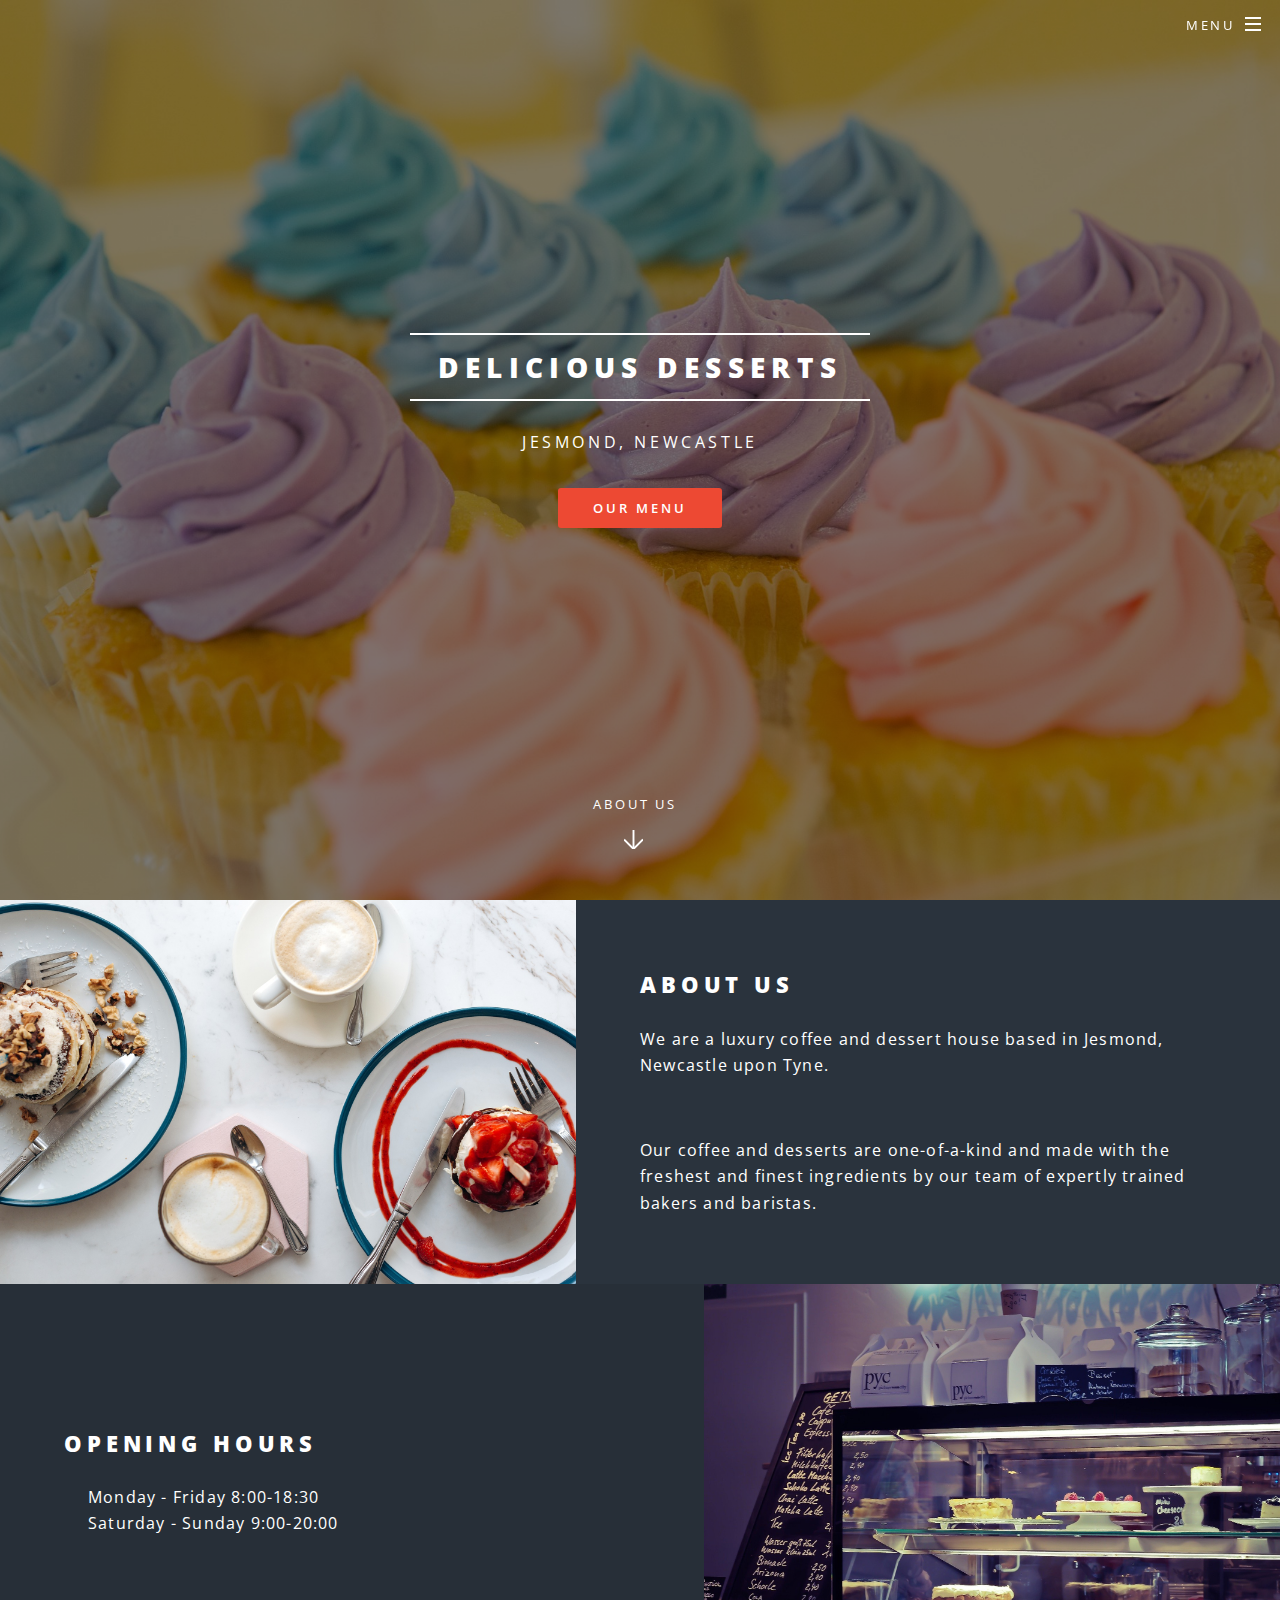
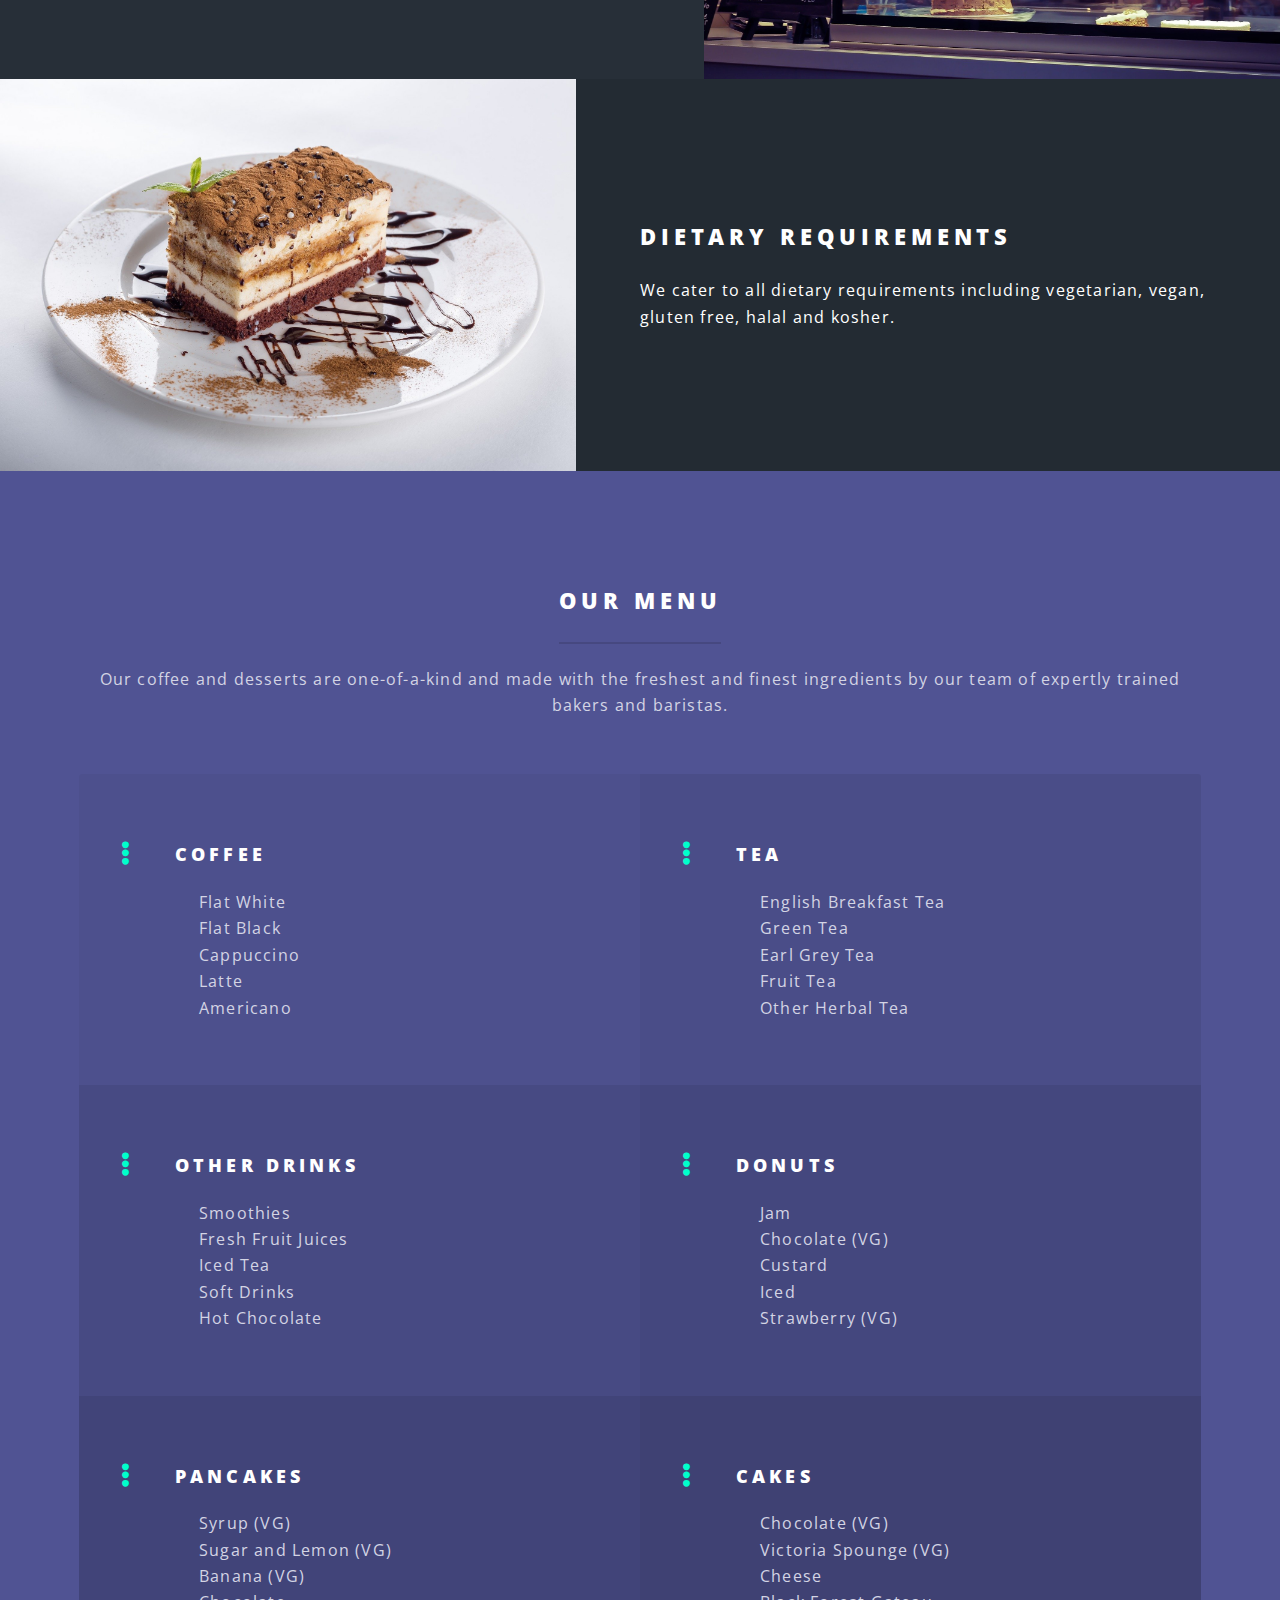
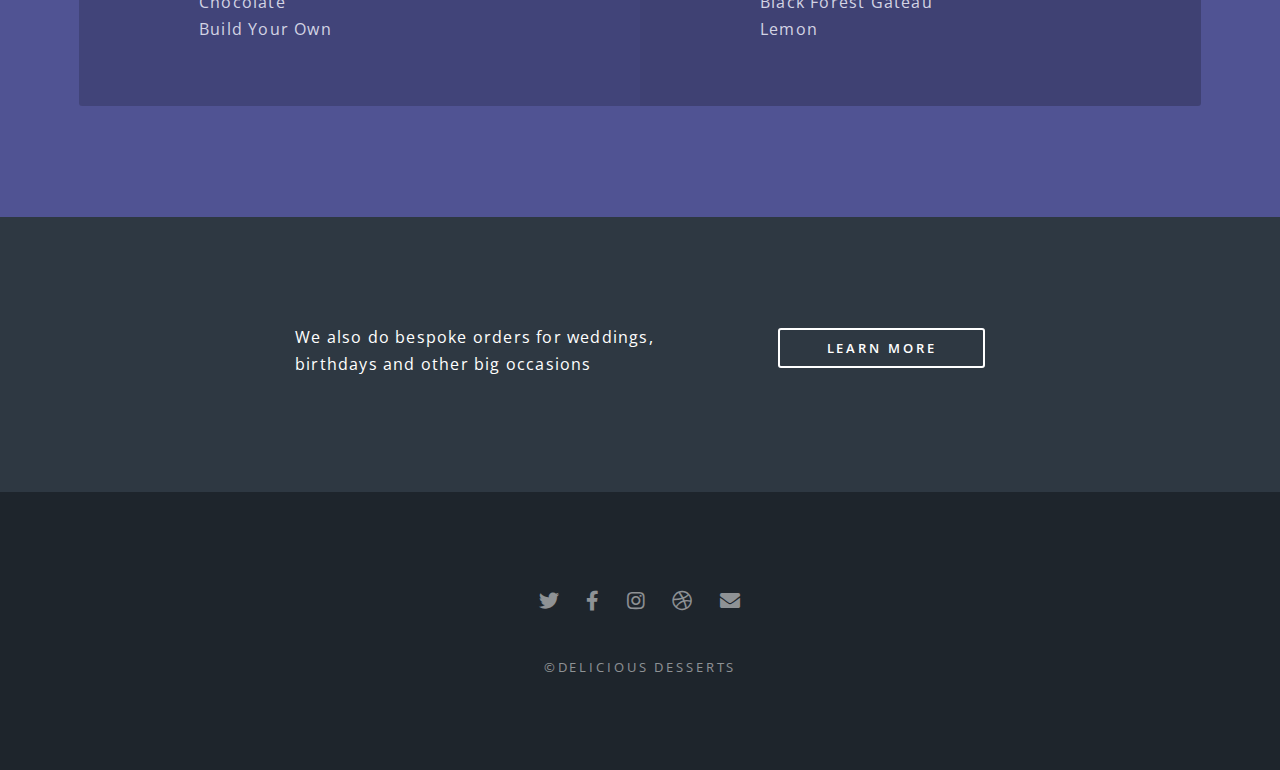
<file: index.html>
<!DOCTYPE HTML>
<html lang="en">
	<head>
		<title>Delicious Desserts</title>
		<meta charset="utf-8" />
		<meta name="viewport" content="width=device-width, initial-scale=1, user-scalable=no" />
		<link rel="stylesheet" href="assets/css/main.css" />
		<noscript><link rel="stylesheet" href="assets/css/noscript.css" /></noscript>
	</head>
	<body class="landing is-preload">

		<!-- Page Wrapper -->
			<div id="page-wrapper">

				<!-- Header -->
					<header id="header" class="alt">
						<h1><a href="index.html">Delicious Desserts</a></h1>
						<nav id="nav">
							<ul>
								<li class="special">
									<a href="#menu" class="menuToggle"><span>Menu</span></a>
									<div id="menu">
										<ul>
											<li><a href="index.html">Home</a></li>
											<li><a href="OurStory.html">Our Story</a></li>
											<li><a href="MTO.html">Made To Order</a></li>
											<!-- <li><a href="elements.html">Elements</a></li> -->
											<li><a href="contact.html">Contact Us</a></li>
										</ul>
									</div>
								</li>
							</ul>
						</nav>
					</header>

				<!-- Banner -->
					<section id="banner">
						<div class="inner">
							<h2>Delicious Desserts</h2>
							<p>Jesmond, Newcastle</p>
							<ul class="actions special">
								<li><a href="#three" class="button primary">Our Menu</a></li>
							</ul>
						</div>
						<a href="#two" class="more scrolly">About Us</a>
					</section>

				<!-- One -->
					<!-- <section id="one" class="wrapper style1 special">
						<div class="inner">
							<header class="major">
								<h2>Arcu aliquet vel lobortis ata nisl<br />
								eget augue amet aliquet nisl cep donec</h2>
								<p>Aliquam ut ex ut augue consectetur interdum. Donec amet imperdiet eleifend<br />
								fringilla tincidunt. Nullam dui leo Aenean mi ligula, rhoncus ullamcorper.</p>
							</header>
							<ul class="icons major">
								<li><span class="icon fa-gem major style1"><span class="label">Lorem</span></span></li>
								<li><span class="icon fa-heart major style2"><span class="label">Ipsum</span></span></li>
								<li><span class="icon solid fa-code major style3"><span class="label">Dolor</span></span></li>
							</ul>
						</div>
					</section> -->

				<!-- Two -->
					<section id="two" class="wrapper alt style2">
						<section class="spotlight">
							<div class="image"><img src="./images/pancakes-g79b0dc938_1920.jpg" alt="" /></div><div class="content">
								<h2>About Us</h2>
								<p>We are a luxury coffee and dessert house based in Jesmond, Newcastle upon Tyne.</p>
								<br>
								<p>Our coffee and desserts are one-of-a-kind and made with the freshest and finest ingredients by our team of expertly trained bakers and baristas.</p>
									
							</div>
						</section>
						<section class="spotlight">
							<div class="image"><img src="./images/cakes-g7b7e53bdf_1920.jpg" alt="" /></div><div class="content">
								<h2>Opening Hours</h2>
								<ul>
									<li>Monday - Friday 8:00-18:30</li>
									<li>Saturday - Sunday 9:00-20:00</li>
								</ul>
							</div>
						</section>
						<section class="spotlight">
							<div class="image"><img src="./images/cake-gf9b96a8ec_1920.jpg" alt="" /></div><div class="content">
								<h2>Dietary Requirements</h2>
								<p>We cater to all dietary requirements including vegetarian, vegan, gluten free, halal and kosher.</p>
							</div>
						</section>
					</section>

				<!-- Three -->
					<section id="three" class="wrapper style3 special">
						<div class="inner">
							<header class="major">
								<h2>Our Menu</h2>
								<p>Our coffee and desserts are one-of-a-kind and made with the freshest and finest ingredients by our team of expertly trained bakers and baristas.</p>
							</header>
							<ul class="features">
								<li class="icon solid fa-ellipsis-vertical">
									<h3>Coffee</h3>
									<ul>
										<li>Flat White</li>
										<li>Flat Black</li>
										<li>Cappuccino</li>
										<li>Latte</li>
										<li>Americano</li>
									</ul>
								</li>
								<li class="icon solid fa-ellipsis-vertical">
									<h3>Tea</h3>
									<ul>
										<li>English Breakfast Tea</li>
										<li>Green Tea</li>
										<li>Earl Grey Tea</li>
										<li>Fruit Tea</li>
										<li>Other Herbal Tea</li>
									</ul>
								</li>
								<li class="icon solid fa-ellipsis-vertical">
									<h3>Other drinks</h3>
									<ul>
										<li>Smoothies</li>
										<li>Fresh Fruit Juices</li>
										<li>Iced Tea</li>
										<li>Soft Drinks</li>
										<li>Hot Chocolate</li>
									</ul>
								</li>
								<li class="icon solid fa-ellipsis-vertical">
									<h3>Donuts</h3>
									<ul>
										<li>Jam</li>
										<li>Chocolate (VG)</li>
										<li>Custard</li>
										<li>Iced</li>
										<li>Strawberry (VG)</li>
									</ul>
								</li>
								<li class="icon solid fa-ellipsis-vertical">
									<h3>Pancakes</h3>
									<ul>
										<li>Syrup (VG)</li>
										<li>Sugar and Lemon (VG)</li>
										<li>Banana (VG)</li>
										<li>Chocolate</li>
										<li>Build Your Own</li>
									</ul>
								</li>
								<li class="icon solid fa-ellipsis-vertical">
									<h3>Cakes</h3>
									<ul>
										<li>Chocolate (VG)</li>
										<li>Victoria Spounge (VG)</li>
										<li>Cheese</li>
										<li>Black Forest Gateau</li>
										<li>Lemon</li>
									</ul>
								</li>
							</ul>
						</div>
					</section>

				<!-- CTA -->
					<section id="cta" class="wrapper style4">
						<div class="inner">
							<header>
								<!-- <h2>Made to Order</h2> -->
								<p>We also do bespoke orders for weddings, birthdays and other big occasions</p>
							</header>
							<ul class="actions stacked">
								<!-- <li><a href="#" class="button fit primary">Activate</a></li> -->
								<li><a href="MTO.html" class="button fit">Learn More</a></li>
							</ul>
						</div>
					</section>

				<!-- Footer -->
					<footer id="footer">
						<ul class="icons">
							<li><a href="#" class="icon brands fa-twitter"><span class="label">Twitter</span></a></li>
							<li><a href="#" class="icon brands fa-facebook-f"><span class="label">Facebook</span></a></li>
							<li><a href="#" class="icon brands fa-instagram"><span class="label">Instagram</span></a></li>
							<li><a href="#" class="icon brands fa-dribbble"><span class="label">Dribbble</span></a></li>
							<li><a href="#" class="icon solid fa-envelope"><span class="label">Email</span></a></li>
						</ul>
						<ul class="copyright">
							<li>&copy;Delicious Desserts</li>
					</footer>

			</div>

		<!-- Scripts -->
			<script src="assets/js/jquery.min.js"></script>
			<script src="assets/js/jquery.scrollex.min.js"></script>
			<script src="assets/js/jquery.scrolly.min.js"></script>
			<script src="assets/js/browser.min.js"></script>
			<script src="assets/js/breakpoints.min.js"></script>
			<script src="assets/js/util.js"></script>
			<script src="assets/js/main.js"></script>

	</body>
</html>
</file>
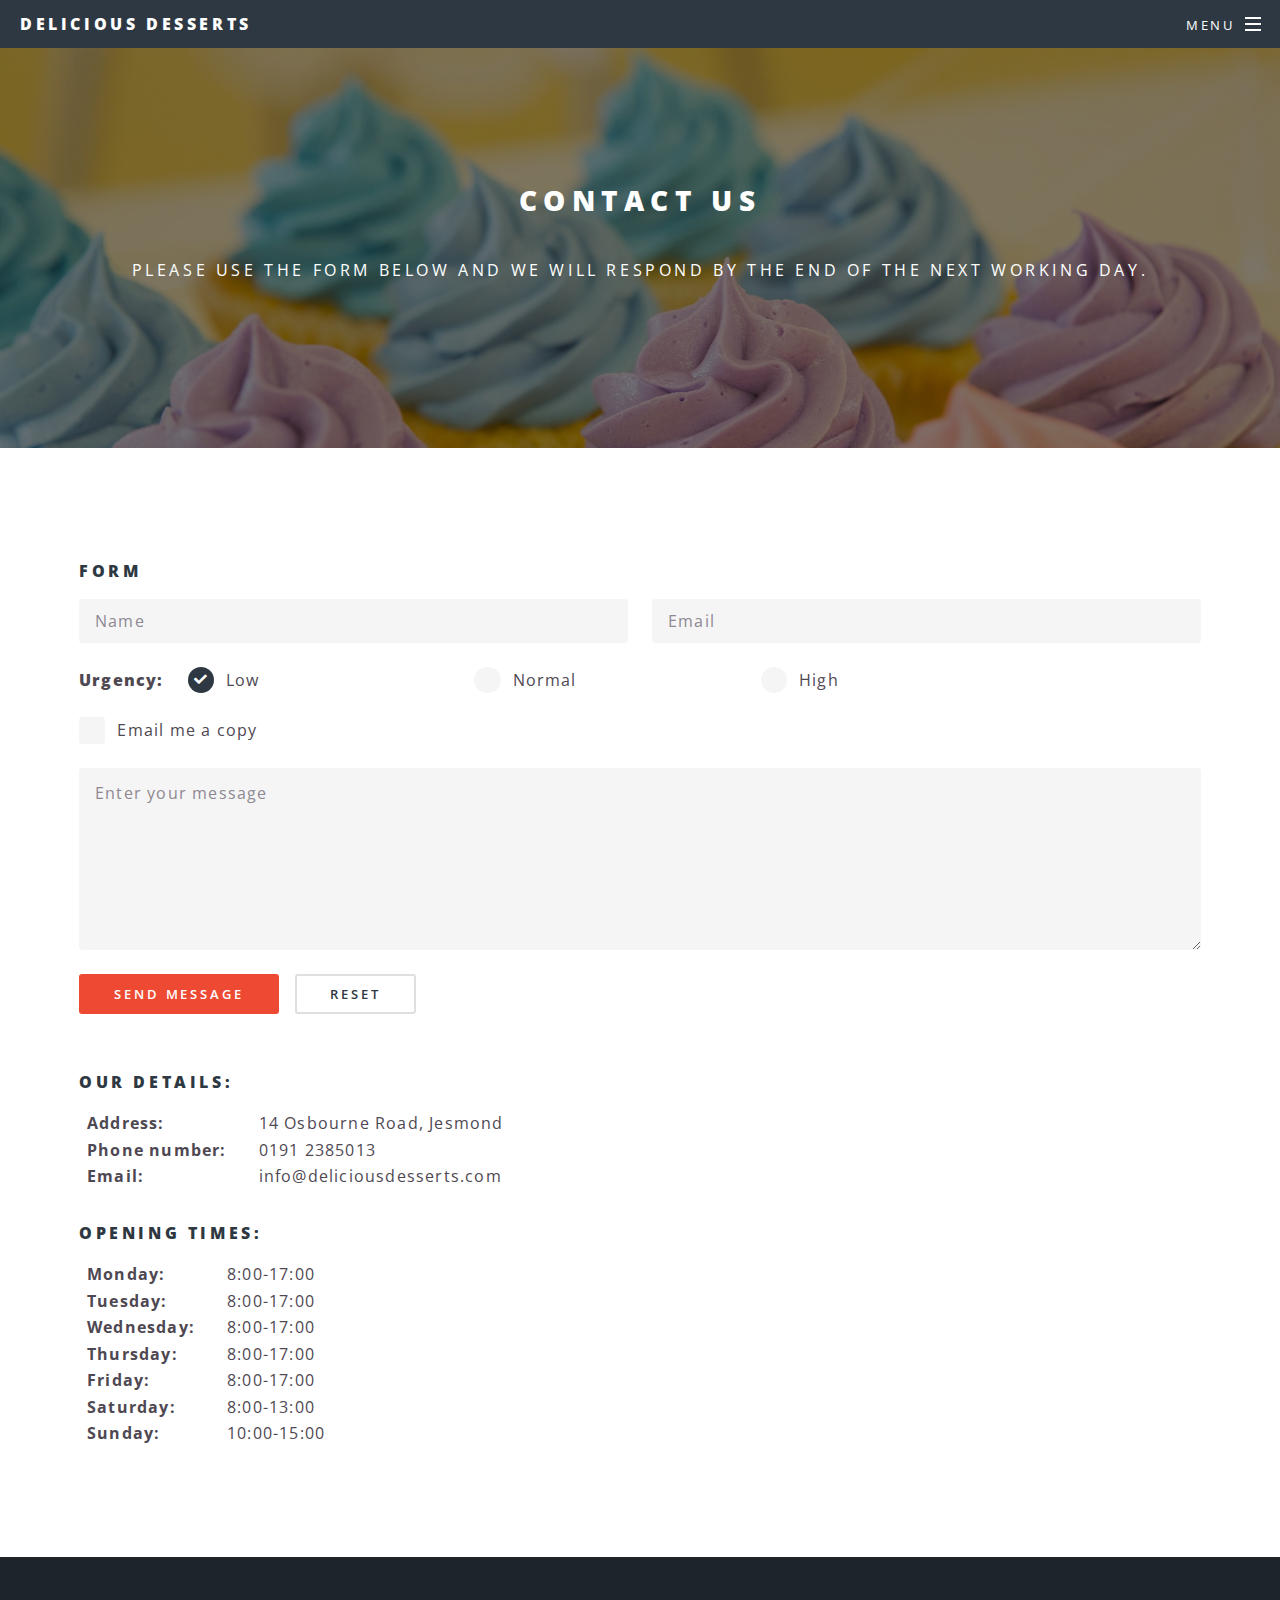
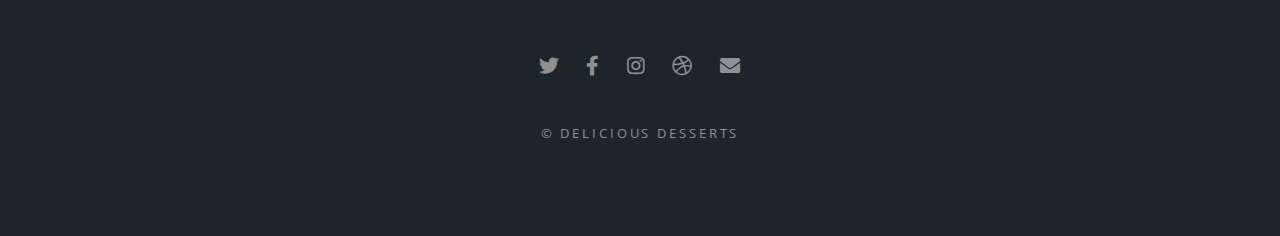
<file: contact.html>
<!DOCTYPE html>
<html lang="en">
  <head>
    <title>Contact</title>
    <meta charset="utf-8" />
    <meta
      name="viewport"
      content="width=device-width, initial-scale=1, user-scalable=no"
    />
    <link rel="stylesheet" href="assets/css/main.css" />
    <noscript
      ><link rel="stylesheet" href="assets/css/noscript.css"
    /></noscript>
  </head>
  <body class="is-preload">
    <!-- Page Wrapper -->
    <div id="page-wrapper">
      <!-- Header -->
      <header id="header">
        <h1><a href="index.html">DELICIOUS DESSERTS</a></h1>
        <nav id="nav">
          <ul>
            <li class="special">
              <a href="#menu" class="menuToggle"><span>Menu</span></a>
              <div id="menu">
                <ul>
                  <li><a href="index.html">Home</a></li>
                  <li><a href="OurStory.html">Our Story</a></li>
                  <li><a href="MTO.html">Made To Order</a></li>
                  <li><a href="contact.html">Contact Us</a></li>
                </ul>
              </div>
            </li>
          </ul>
        </nav>
      </header>

      <!-- Main -->
      <article id="main" class="contactbackground">
        <header>
          <h2>Contact Us</h2>
          <p></p>
          <p>
            Please use the form below and we will respond by the end of the next
            working day.
          </p>
        </header>
        <section class="wrapper style5">
          <div class="inner">
            <section>
              <h4>Form</h4>
              <form method="post" action="#" netlify>
                <div class="row gtr-uniform">
                  <div class="col-6 col-12-xsmall">
                    <input
                      type="text"
                      name="demo-name"
                      id="demo-name"
                      value=""
                      placeholder="Name"
                      required
                    />
                  </div>
                  <div class="col-6 col-12-xsmall">
                    <input
                      type="email"
                      name="demo-email"
                      id="demo-email"
                      value=""
                      placeholder="Email"
                      required
                    />
                  </div>
                  <span class="urgency">Urgency:</span>
                  <div class="col-4 col-12-small">
                    <input
                      type="radio"
                      id="demo-priority-low"
                      name="demo-priority"
                      checked
                    />
                    <label for="demo-priority-low">Low</label>
                  </div>
                  <div class="col-4 col-12-small">
                    <input
                      type="radio"
                      id="demo-priority-normal"
                      name="demo-priority"
                    />
                    <label for="demo-priority-normal">Normal</label>
                  </div>
                  <div class="col-4 col-12-small">
                    <input
                      type="radio"
                      id="demo-priority-high"
                      name="demo-priority"
                    />
                    <label for="demo-priority-high">High</label>
                  </div>
                  <div class="col-6 col-12-small">
                    <input type="checkbox" id="demo-copy" name="demo-copy" />
                    <label for="demo-copy">Email me a copy</label>
                  </div>
                  <div class="col-12">
                    <textarea
                      name="demo-message"
                      id="demo-message"
                      placeholder="Enter your message"
                      rows="6"
                      required
                    ></textarea>
                  </div>
                  <div class="col-12">
                    <ul class="actions">
                      <li>
                        <input
                          type="submit"
                          value="Send Message"
                          class="primary"
                        />
                      </li>
                      <li><input type="reset" value="Reset" /></li>
                    </ul>
                  </div>
                </div>
              </form>
			</section>
			<section class='our-details'>
            	<section>
                <div class="col-6 col-12-medium">
                  <h4>Our details:</h4>
                  <div class="row">
                    <ul class='bold-details add-heading'>
                      <li>
                        Address:
                      </li>
                      <li>Phone number:</li>
                      <li>Email:</li>
                    </ul>
					<ul class=''>
						<li>
						  14 Osbourne Road, Jesmond
						</li>
						<li>0191 2385013</li>
						<li>info@deliciousdesserts.com</li>
					</ul>
                  </div>
				</div>

                  <div class="col-6 col-12-medium">
                    <h4>Opening times:</h4>
                    <div class="row">
                      <ul class='bold-details'>
                        <li>Monday:</li>
                        <li>Tuesday:</li>
                        <li>Wednesday:</li>
                        <li>Thursday:</li>
                        <li>Friday:</li>
                        <li>Saturday:</li>
                        <li>Sunday:</li>
                      </ul>
                      <ul>
                        <li>8:00-17:00</li>
                        <li>8:00-17:00</li>
                        <li>8:00-17:00</li>
                        <li>8:00-17:00</li>
                        <li>8:00-17:00</li>
                        <li>8:00-13:00</li>
                        <li>10:00-15:00</li>
                      </ul>
                    </div>
                  </div>
				</section>

				<section class="map">
					  <div class="google-maps">
						<iframe
						  src="https://www.google.com/maps/embed?pb=!1m18!1m12!1m3!1d2289.2097052288195!2d-1.6084030231523179!3d54.98695715071728!2m3!1f0!2f0!3f0!3m2!1i1024!2i768!4f13.1!3m3!1m2!1s0x487e70da605d45a7%3A0x45b5ee15e049b0aa!2s14%20Osborne%20Rd%2C%20Jesmond%2C%20Newcastle%20upon%20Tyne!5e0!3m2!1sen!2suk!4v1694367948372!5m2!1sen!2suk"
						  width="400px"
						  height="400px"
						  style="border:0;"
						  allowfullscreen=""
						  loading="lazy"
						></iframe>
					  </div>
					
				</section>
			</section>

                </div>
              </section>
            </section>
          </div>
        </section>
      </article>

      <!-- Footer -->
      <footer id="footer">
        <ul class="icons">
          <li>
            <a href="#" class="icon brands fa-twitter"
              ><span class="label">Twitter</span></a
            >
          </li>
          <li>
            <a href="#" class="icon brands fa-facebook-f"
              ><span class="label">Facebook</span></a
            >
          </li>
          <li>
            <a href="#" class="icon brands fa-instagram"
              ><span class="label">Instagram</span></a
            >
          </li>
          <li>
            <a href="#" class="icon brands fa-dribbble"
              ><span class="label">Dribbble</span></a
            >
          </li>
          <li>
            <a href="#" class="icon solid fa-envelope"
              ><span class="label">Email</span></a
            >
          </li>
        </ul>
        <ul class="copyright">
          <li>&copy; DELICIOUS DESSERTS</li>
        </ul>
      </footer>
    </div>

    <!-- Scripts -->
    <script src="assets/js/jquery.min.js"></script>
    <script src="assets/js/jquery.scrollex.min.js"></script>
    <script src="assets/js/jquery.scrolly.min.js"></script>
    <script src="assets/js/browser.min.js"></script>
    <script src="assets/js/breakpoints.min.js"></script>
    <script src="assets/js/util.js"></script>
    <script src="assets/js/main.js"></script>
  </body>
</html>
</file>
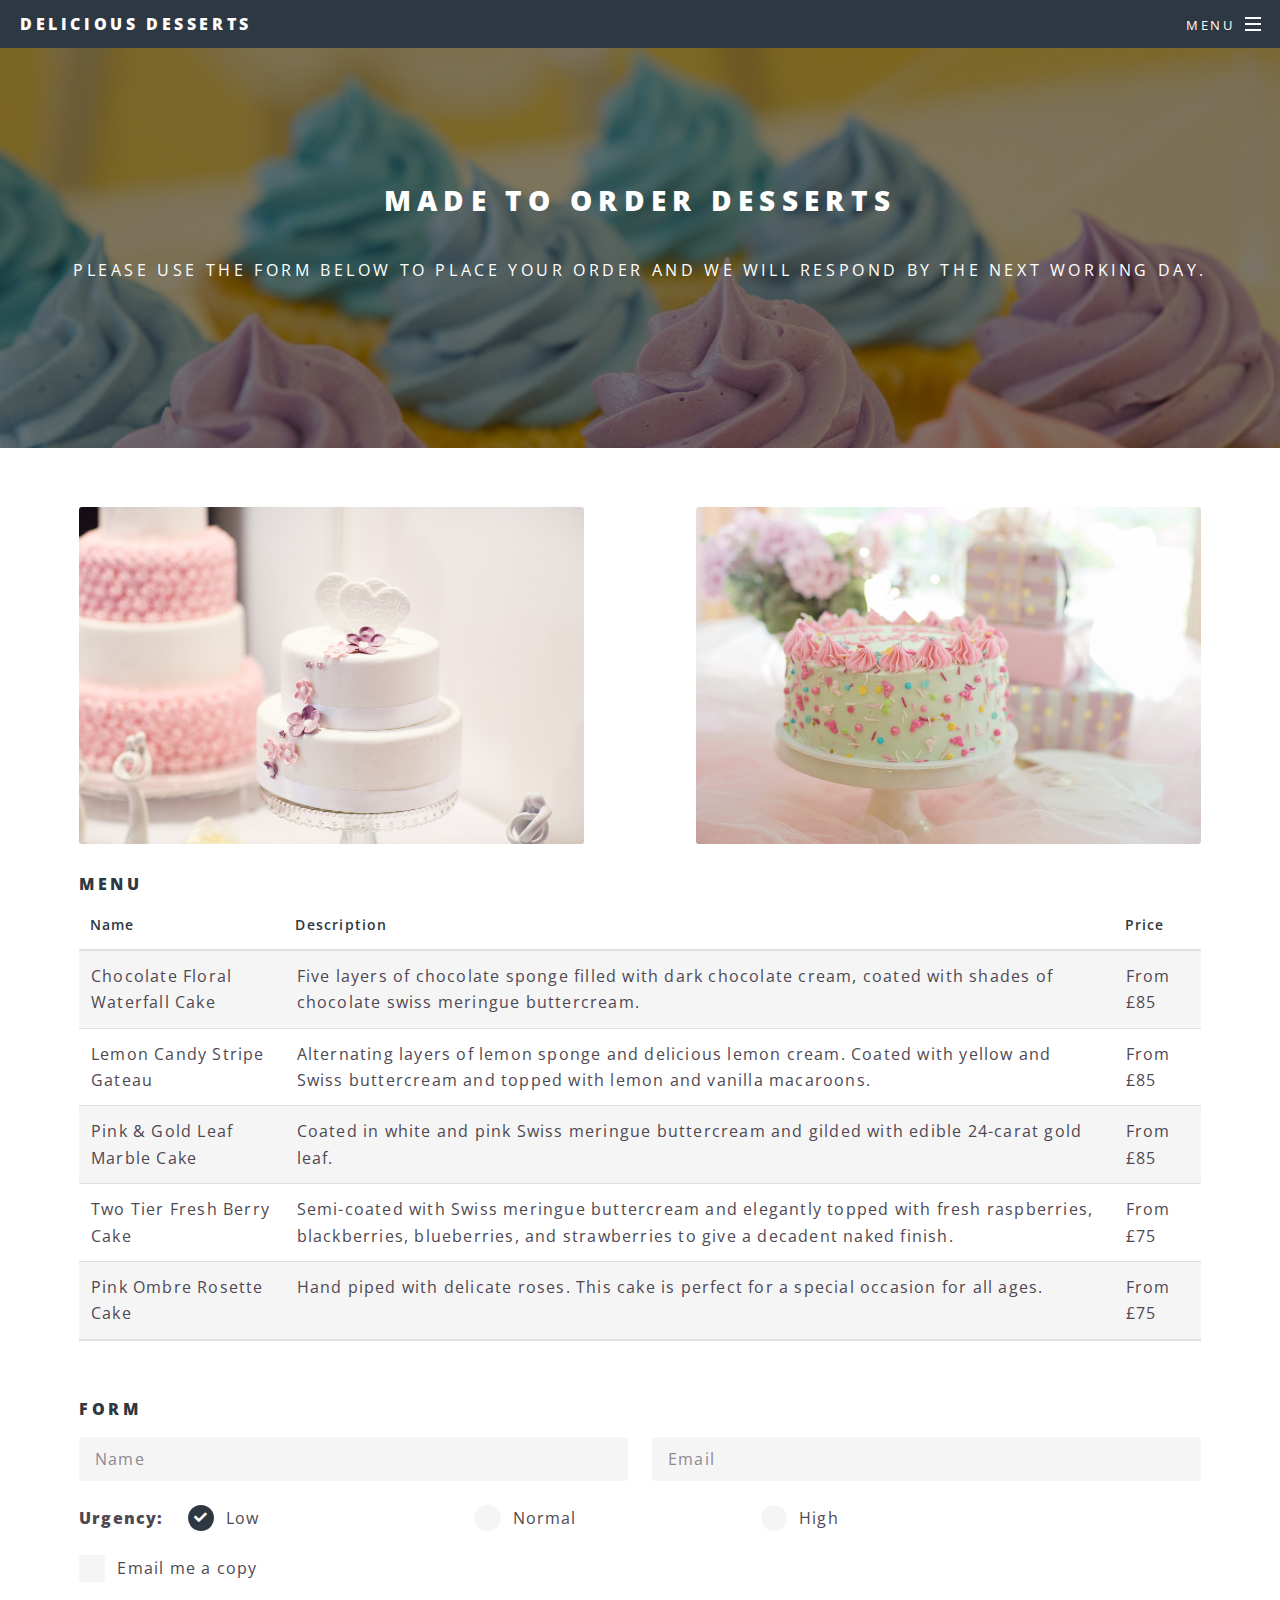
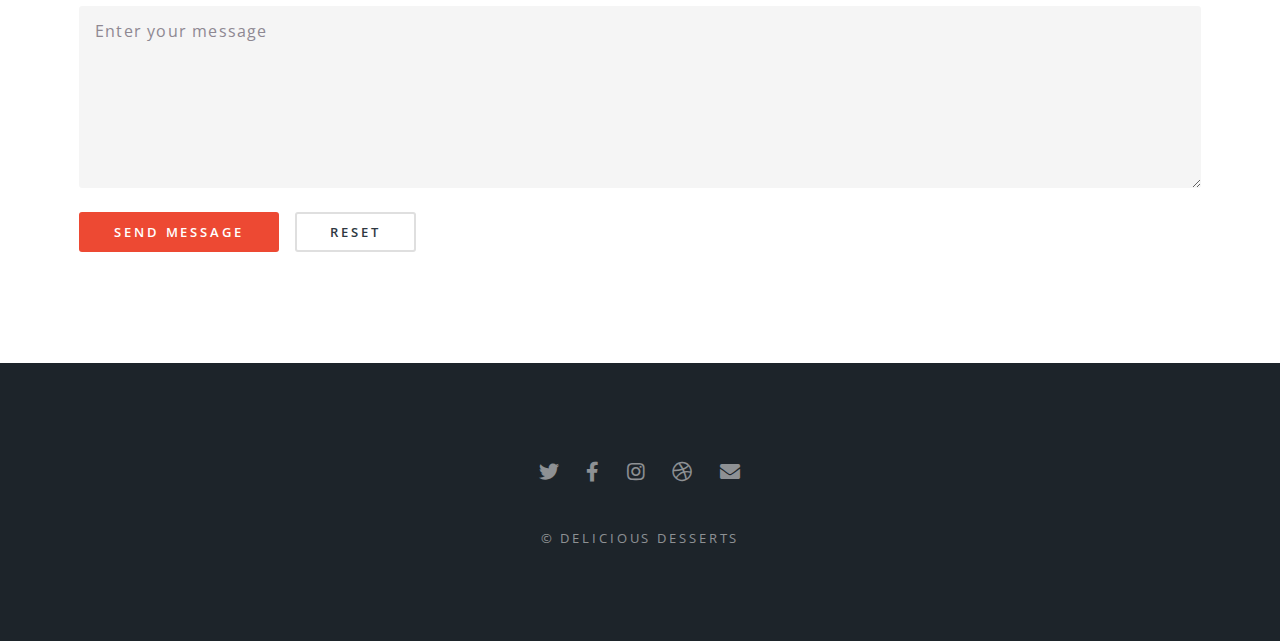
<file: MTO.html>
<!DOCTYPE html>
<html lang="en">
  <head>
    <title>Made to Order</title>
    <meta charset="utf-8" />
    <meta
      name="viewport"
      content="width=device-width, initial-scale=1, user-scalable=no"
    />
    <link rel="stylesheet" href="assets/css/main.css" />
    <noscript
      ><link rel="stylesheet" href="assets/css/noscript.css"
    /></noscript>
  </head>
  <body class="is-preload">
    <!-- Page Wrapper -->
    <div id="page-wrapper">
      <!-- Header -->
      <header id="header">
        <h1><a href="index.html">DELICIOUS DESSERTS</a></h1>
        <nav id="nav">
          <ul>
            <li class="special">
              <a href="#menu" class="menuToggle"><span>Menu</span></a>
              <div id="menu">
                <ul>
                  <li><a href="index.html">Home</a></li>
                  <li><a href="OurStory.html">Our Story</a></li>
                  <li><a href="MTO.html">Made To Order</a></li>
                  <li><a href="contact.html">Contact Us</a></li>
                </ul>
              </div>
            </li>
          </ul>
        </nav>
      </header>

      <!-- Main -->
      <article id="main">
        <header>
          <h2>Made to Order Desserts</h2>
          <p></p>
          <p>
            Please use the form below to place your order and we will respond by
            the next working day.
          </p>
        </header>
        <section class="wrapper style5 MTO">
          <div class="inner">
            <img
              src="./images/wedding-cake-gbcd7bc842_1920.jpg"
              alt=""
              class="image left"
            />

            <img
              src="./images/cake-gff51f01df_1920.jpg"
              alt=""
              class="image right"
            />

            <div class="table-wrapper">
              <table>
                <h4>Menu</h4>
                <thead>
                  <tr>
                    <th>Name</th>
                    <th>Description</th>
                    <th>Price</th>
                  </tr>
                </thead>
                <tbody>
                  <tr>
                    <td>Chocolate Floral Waterfall Cake</td>
                    <td>
                      Five layers of chocolate sponge filled with dark chocolate
                      cream, coated with shades of chocolate swiss meringue
                      buttercream.
                    </td>
                    <td>From £85</td>
                  </tr>
                  <tr>
                    <td>Lemon Candy Stripe Gateau</td>
                    <td>
                      Alternating layers of lemon sponge and delicious lemon
                      cream. Coated with yellow and Swiss buttercream and topped
                      with lemon and vanilla macaroons.
                    </td>
                    <td>From £85</td>
                  </tr>
                  <tr>
                    <td>Pink & Gold Leaf Marble Cake</td>
                    <td>
                      Coated in white and pink Swiss meringue buttercream and
                      gilded with edible 24-carat gold leaf.
                    </td>
                    <td>From £85</td>
                  </tr>
                  <tr>
                    <td>Two Tier Fresh Berry Cake</td>
                    <td>
                      Semi-coated with Swiss meringue buttercream and elegantly
                      topped with fresh raspberries, blackberries, blueberries,
                      and strawberries to give a decadent naked finish.
                    </td>
                    <td>From £75</td>
                  </tr>
                  <tr>
                    <td>Pink Ombre Rosette Cake</td>
                    <td>
                      Hand piped with delicate roses. This cake is perfect for a
                      special occasion for all ages.
                    </td>
                    <td>From £75</td>
                  </tr>
                </tbody>
                <tfoot>
                  <tr>
                    <td colspan="2"></td>
                  </tr>
                </tfoot>
              </table>
            </div>
            <section>
              <h4>Form</h4>
              <form method="post" action="#" netlify>
                <div class="row gtr-uniform">
                  <div class="col-6 col-12-xsmall">
                    <input
                      type="text"
                      name="demo-name"
                      id="demo-name"
                      value=""
                      placeholder="Name"
                      required
                    />
                  </div>
                  <div class="col-6 col-12-xsmall">
                    <input
                      type="email"
                      name="demo-email"
                      id="demo-email"
                      value=""
                      placeholder="Email"
                      required
                    />
                  </div>
                  <span class="urgency">Urgency:</span>
                  <div class="col-4 col-12-small">
                    <input
                      type="radio"
                      id="demo-priority-low"
                      name="demo-priority"
                      checked
                    />
                    <label for="demo-priority-low">Low</label>
                  </div>
                  <div class="col-4 col-12-small">
                    <input
                      type="radio"
                      id="demo-priority-normal"
                      name="demo-priority"
                    />
                    <label for="demo-priority-normal">Normal</label>
                  </div>
                  <div class="col-4 col-12-small">
                    <input
                      type="radio"
                      id="demo-priority-high"
                      name="demo-priority"
                    />
                    <label for="demo-priority-high">High</label>
                  </div>
                  <div class="col-6 col-12-small">
                    <input type="checkbox" id="demo-copy" name="demo-copy" />
                    <label for="demo-copy">Email me a copy</label>
                  </div>
                  <div class="col-12">
                    <textarea
                      name="demo-message"
                      id="demo-message"
                      placeholder="Enter your message"
                      rows="6"
                      required
                    ></textarea>
                  </div>
                  <div class="col-12">
                    <ul class="actions">
                      <li>
                        <input
                          type="submit"
                          value="Send Message"
                          class="primary"
                        />
                      </li>
                      <li><input type="reset" value="Reset" /></li>
                    </ul>
                  </div>
                </div>
              </form>
            </section>
          </div>
        </section>
      </article>

      <!-- Footer -->
      <footer id="footer">
        <ul class="icons">
          <li>
            <a href="#" class="icon brands fa-twitter"
              ><span class="label">Twitter</span></a
            >
          </li>
          <li>
            <a href="#" class="icon brands fa-facebook-f"
              ><span class="label">Facebook</span></a
            >
          </li>
          <li>
            <a href="#" class="icon brands fa-instagram"
              ><span class="label">Instagram</span></a
            >
          </li>
          <li>
            <a href="#" class="icon brands fa-dribbble"
              ><span class="label">Dribbble</span></a
            >
          </li>
          <li>
            <a href="#" class="icon solid fa-envelope"
              ><span class="label">Email</span></a
            >
          </li>
        </ul>
        <ul class="copyright">
          <li>&copy; DELICIOUS DESSERTS</li>
        </ul>
      </footer>
    </div>

    <!-- Scripts -->
    <script src="assets/js/jquery.min.js"></script>
    <script src="assets/js/jquery.scrollex.min.js"></script>
    <script src="assets/js/jquery.scrolly.min.js"></script>
    <script src="assets/js/browser.min.js"></script>
    <script src="assets/js/breakpoints.min.js"></script>
    <script src="assets/js/util.js"></script>
    <script src="assets/js/main.js"></script>
  </body>
</html>
</file>
<file: assets/css/noscript.css>
/*
	Spectral by HTML5 UP
	html5up.net | @ajlkn
	Free for personal and commercial use under the CCA 3.0 license (html5up.net/license)
*/

/* Banner */

	body.is-preload #banner h2 {
		-moz-transform: none;
		-webkit-transform: none;
		-ms-transform: none;
		transform: none;
		opacity: 1;
	}

		body.is-preload #banner h2:before, body.is-preload #banner h2:after {
			width: 100%;
		}

	body.is-preload #banner .more {
		-moz-transform: none;
		-webkit-transform: none;
		-ms-transform: none;
		transform: none;
		opacity: 1;
	}

	body.is-preload #banner:after {
		opacity: 0;
	}
</file>
<file: assets/css/main.css>
@import url(fontawesome-all.min.css);
@import url("https://fonts.googleapis.com/css?family=Open+Sans:400,400italic,600,600italic,800,800italic");

/*
	Spectral by HTML5 UP
	html5up.net | @ajlkn
	Free for personal and commercial use under the CCA 3.0 license (html5up.net/license)
*/

html,
body,
div,
span,
applet,
object,
iframe,
h1,
h2,
h3,
h4,
h5,
h6,
p,
blockquote,
pre,
a,
abbr,
acronym,
address,
big,
cite,
code,
del,
dfn,
em,
img,
ins,
kbd,
q,
s,
samp,
small,
strike,
strong,
sub,
sup,
tt,
var,
b,
u,
i,
center,
dl,
dt,
dd,
ol,
ul,
li,
fieldset,
form,
label,
legend,
table,
caption,
tbody,
tfoot,
thead,
tr,
th,
td,
article,
aside,
canvas,
details,
embed,
figure,
figcaption,
footer,
header,
hgroup,
menu,
nav,
output,
ruby,
section,
summary,
time,
mark,
audio,
video {
  margin: 0;
  padding: 0;
  border: 0;
  font-size: 100%;
  font: inherit;
  vertical-align: baseline;
}

article,
aside,
details,
figcaption,
figure,
footer,
header,
hgroup,
menu,
nav,
section {
  display: block;
}

body {
  line-height: 1;
}

ol,
ul {
  list-style: none;
}

blockquote,
q {
  quotes: none;
}

blockquote:before,
blockquote:after,
q:before,
q:after {
  content: "";
  content: none;
}

table {
  border-collapse: collapse;
  border-spacing: 0;
}

body {
  -webkit-text-size-adjust: none;
}

mark {
  background-color: transparent;
  color: inherit;
}

input::-moz-focus-inner {
  border: 0;
  padding: 0;
}

input,
select,
textarea {
  -moz-appearance: none;
  -webkit-appearance: none;
  -ms-appearance: none;
  appearance: none;
}

/* Basic */

@-ms-viewport {
  width: device-width;
}

html {
  box-sizing: border-box;
}

*,
*:before,
*:after {
  box-sizing: inherit;
}

body {
  background: #2e3842;
}

body.is-preload *,
body.is-preload *:before,
body.is-preload *:after {
  -moz-animation: none !important;
  -webkit-animation: none !important;
  -ms-animation: none !important;
  animation: none !important;
  -moz-transition: none !important;
  -webkit-transition: none !important;
  -ms-transition: none !important;
  transition: none !important;
}

body,
input,
select,
textarea {
  color: #fff;
  font-family: "Open Sans", Helvetica, sans-serif;
  font-size: 15pt;
  font-weight: 400;
  letter-spacing: 0.075em;
  line-height: 1.65em;
}

@media screen and (max-width: 1680px) {
  body,
  input,
  select,
  textarea {
    font-size: 13pt;
  }
}

@media screen and (max-width: 1280px) {
  body,
  input,
  select,
  textarea {
    font-size: 12pt;
  }
}

@media screen and (max-width: 736px) {
  body,
  input,
  select,
  textarea {
    font-size: 11pt;
    letter-spacing: 0.0375em;
  }
}

a {
  -moz-transition: color 0.2s ease, border-bottom-color 0.2s ease;
  -webkit-transition: color 0.2s ease, border-bottom-color 0.2s ease;
  -ms-transition: color 0.2s ease, border-bottom-color 0.2s ease;
  transition: color 0.2s ease, border-bottom-color 0.2s ease;
  border-bottom: dotted 1px;
  color: inherit;
  text-decoration: none;
}

a:hover {
  border-bottom-color: transparent;
}

strong,
b {
  color: #fff;
  font-weight: 600;
}

em,
i {
  font-style: italic;
}

p {
  margin: 0 0 2em 0;
}

h1,
h2,
h3,
h4,
h5,
h6 {
  color: #fff;
  font-weight: 800;
  letter-spacing: 0.225em;
  line-height: 1em;
  margin: 0 0 1em 0;
  text-transform: uppercase;
}

h1 a,
h2 a,
h3 a,
h4 a,
h5 a,
h6 a {
  color: inherit;
  text-decoration: none;
}

h2 {
  font-size: 1.35em;
  line-height: 1.75em;
}

@media screen and (max-width: 736px) {
  h2 {
    font-size: 1.1em;
    line-height: 1.65em;
  }
}

h3 {
  font-size: 1.15em;
  line-height: 1.75em;
}

@media screen and (max-width: 736px) {
  h3 {
    font-size: 1em;
    line-height: 1.65em;
  }
}

h4 {
  font-size: 1em;
  line-height: 1.5em;
}

h5 {
  font-size: 0.8em;
  line-height: 1.5em;
}

h6 {
  font-size: 0.7em;
  line-height: 1.5em;
}

sub {
  font-size: 0.8em;
  position: relative;
  top: 0.5em;
}

sup {
  font-size: 0.8em;
  position: relative;
  top: -0.5em;
}

hr {
  border: 0;
  border-bottom: solid 2px #fff;
  margin: 3em 0;
}

hr.major {
  margin: 4.5em 0;
}

blockquote {
  border-left: solid 4px #fff;
  font-style: italic;
  margin: 0 0 2em 0;
  padding: 0.5em 0 0.5em 2em;
}

code {
  background: rgba(144, 144, 144, 0.25);
  border-radius: 3px;
  font-family: "Courier New", monospace;
  font-size: 0.9em;
  letter-spacing: 0;
  margin: 0 0.25em;
  padding: 0.25em 0.65em;
}

pre {
  -webkit-overflow-scrolling: touch;
  font-family: "Courier New", monospace;
  font-size: 0.9em;
  margin: 0 0 2em 0;
}

pre code {
  display: block;
  line-height: 1.75em;
  padding: 1em 1.5em;
  overflow-x: auto;
}

.align-left {
  text-align: left;
}

.align-center {
  text-align: center;
}

.align-right {
  text-align: right;
}

/* Row */

.row {
  display: flex;
  flex-wrap: wrap;
  box-sizing: border-box;
  align-items: stretch;
}

.row > * {
  box-sizing: border-box;
}

.row.gtr-uniform > * > :last-child {
  margin-bottom: 0;
}

.row.aln-left {
  justify-content: flex-start;
}

.row.aln-center {
  justify-content: center;
}

.row.aln-right {
  justify-content: flex-end;
}

.row.aln-top {
  align-items: flex-start;
}

.row.aln-middle {
  align-items: center;
}

.row.aln-bottom {
  align-items: flex-end;
}

.row > .imp {
  order: -1;
}

.row > .col-1 {
  width: 8.33333%;
}

.row > .off-1 {
  margin-left: 8.33333%;
}

.row > .col-2 {
  width: 16.66667%;
}

.row > .off-2 {
  margin-left: 16.66667%;
}

.row > .col-3 {
  width: 25%;
}

.row > .off-3 {
  margin-left: 25%;
}

.row > .col-4 {
  width: 25%;
}

.row > .off-4 {
  margin-left: 33.33333%;
}

.row > .col-5 {
  width: 41.66667%;
}

.row > .off-5 {
  margin-left: 41.66667%;
}

.row > .col-6 {
  width: 50%;
}

.row > .off-6 {
  margin-left: 50%;
}

.row > .col-7 {
  width: 58.33333%;
}

.row > .off-7 {
  margin-left: 58.33333%;
}

.row > .col-8 {
  width: 66.66667%;
}

.row > .off-8 {
  margin-left: 66.66667%;
}

.row > .col-9 {
  width: 75%;
}

.row > .off-9 {
  margin-left: 75%;
}

.row > .col-10 {
  width: 83.33333%;
}

.row > .off-10 {
  margin-left: 83.33333%;
}

.row > .col-11 {
  width: 91.66667%;
}

.row > .off-11 {
  margin-left: 91.66667%;
}

.row > .col-12 {
  width: 100%;
}

.row > .off-12 {
  margin-left: 100%;
}

.row.gtr-0 {
  margin-top: 0;
  margin-left: 0em;
}

.row.gtr-0 > * {
  padding: 0 0 0 0em;
}

.row.gtr-0.gtr-uniform {
  margin-top: 0em;
}

.row.gtr-0.gtr-uniform > * {
  padding-top: 0em;
}

.row.gtr-25 {
  margin-top: 0;
  margin-left: -0.375em;
}

.row.gtr-25 > * {
  padding: 0 0 0 0.375em;
}

.row.gtr-25.gtr-uniform {
  margin-top: -0.375em;
}

.row.gtr-25.gtr-uniform > * {
  padding-top: 0.375em;
}

.row.gtr-50 {
  margin-top: 0;
  margin-left: -0.75em;
}

.row.gtr-50 > * {
  padding: 0 0 0 0.75em;
}

.row.gtr-50.gtr-uniform {
  margin-top: -0.75em;
}

.row.gtr-50.gtr-uniform > * {
  padding-top: 0.75em;
}

.row {
  margin-top: 0;
  margin-left: -1.5em;
}

.row > * {
  padding: 0 0 0 1.5em;
}

.row.gtr-uniform {
  margin-top: -1.5em;
}

.row.gtr-uniform > * {
  padding-top: 1.5em;
}

.row.gtr-150 {
  margin-top: 0;
  margin-left: -2.25em;
}

.row.gtr-150 > * {
  padding: 0 0 0 2.25em;
}

.row.gtr-150.gtr-uniform {
  margin-top: -2.25em;
}

.row.gtr-150.gtr-uniform > * {
  padding-top: 2.25em;
}

.row.gtr-200 {
  margin-top: 0;
  margin-left: -3em;
}

.row.gtr-200 > * {
  padding: 0 0 0 3em;
}

.row.gtr-200.gtr-uniform {
  margin-top: -3em;
}

.row.gtr-200.gtr-uniform > * {
  padding-top: 3em;
}

@media screen and (max-width: 1680px) {
  .row {
    display: flex;
    flex-wrap: wrap;
    box-sizing: border-box;
    align-items: stretch;
  }

  .row > * {
    box-sizing: border-box;
  }

  .row.gtr-uniform > * > :last-child {
    margin-bottom: 0;
  }

  .row.aln-left {
    justify-content: flex-start;
  }

  .row.aln-center {
    justify-content: center;
  }

  .row.aln-right {
    justify-content: flex-end;
  }

  .row.aln-top {
    align-items: flex-start;
  }

  .row.aln-middle {
    align-items: center;
  }

  .row.aln-bottom {
    align-items: flex-end;
  }

  .row > .imp-xlarge {
    order: -1;
  }

  .row > .col-1-xlarge {
    width: 8.33333%;
  }

  .row > .off-1-xlarge {
    margin-left: 8.33333%;
  }

  .row > .col-2-xlarge {
    width: 16.66667%;
  }

  .row > .off-2-xlarge {
    margin-left: 16.66667%;
  }

  .row > .col-3-xlarge {
    width: 25%;
  }

  .row > .off-3-xlarge {
    margin-left: 25%;
  }

  .row > .col-4-xlarge {
    width: 33.33333%;
  }

  .row > .off-4-xlarge {
    margin-left: 33.33333%;
  }

  .row > .col-5-xlarge {
    width: 41.66667%;
  }

  .row > .off-5-xlarge {
    margin-left: 41.66667%;
  }

  .row > .col-6-xlarge {
    width: 50%;
  }

  .row > .off-6-xlarge {
    margin-left: 50%;
  }

  .row > .col-7-xlarge {
    width: 58.33333%;
  }

  .row > .off-7-xlarge {
    margin-left: 58.33333%;
  }

  .row > .col-8-xlarge {
    width: 66.66667%;
  }

  .row > .off-8-xlarge {
    margin-left: 66.66667%;
  }

  .row > .col-9-xlarge {
    width: 75%;
  }

  .row > .off-9-xlarge {
    margin-left: 75%;
  }

  .row > .col-10-xlarge {
    width: 83.33333%;
  }

  .row > .off-10-xlarge {
    margin-left: 83.33333%;
  }

  .row > .col-11-xlarge {
    width: 91.66667%;
  }

  .row > .off-11-xlarge {
    margin-left: 91.66667%;
  }

  .row > .col-12-xlarge {
    width: 100%;
  }

  .row > .off-12-xlarge {
    margin-left: 100%;
  }

  .row.gtr-0 {
    margin-top: 0;
    margin-left: 0em;
  }

  .row.gtr-0 > * {
    padding: 0 0 0 0em;
  }

  .row.gtr-0.gtr-uniform {
    margin-top: 0em;
  }

  .row.gtr-0.gtr-uniform > * {
    padding-top: 0em;
  }

  .row.gtr-25 {
    margin-top: 0;
    margin-left: -0.375em;
  }

  .row.gtr-25 > * {
    padding: 0 0 0 0.375em;
  }

  .row.gtr-25.gtr-uniform {
    margin-top: -0.375em;
  }

  .row.gtr-25.gtr-uniform > * {
    padding-top: 0.375em;
  }

  .row.gtr-50 {
    margin-top: 0;
    margin-left: -0.75em;
  }

  .row.gtr-50 > * {
    padding: 0 0 0 0.75em;
  }

  .row.gtr-50.gtr-uniform {
    margin-top: -0.75em;
  }

  .row.gtr-50.gtr-uniform > * {
    padding-top: 0.75em;
  }

  .row {
    margin-top: 0;
    margin-left: -1.5em;
  }

  .row > * {
    padding: 0 0 0 1.5em;
  }

  .row.gtr-uniform {
    margin-top: -1.5em;
  }

  .row.gtr-uniform > * {
    padding-top: 1.5em;
  }

  .row.gtr-150 {
    margin-top: 0;
    margin-left: -2.25em;
  }

  .row.gtr-150 > * {
    padding: 0 0 0 2.25em;
  }

  .row.gtr-150.gtr-uniform {
    margin-top: -2.25em;
  }

  .row.gtr-150.gtr-uniform > * {
    padding-top: 2.25em;
  }

  .row.gtr-200 {
    margin-top: 0;
    margin-left: -3em;
  }

  .row.gtr-200 > * {
    padding: 0 0 0 3em;
  }

  .row.gtr-200.gtr-uniform {
    margin-top: -3em;
  }

  .row.gtr-200.gtr-uniform > * {
    padding-top: 3em;
  }
}

@media screen and (max-width: 1280px) {
  .row {
    display: flex;
    flex-wrap: wrap;
    box-sizing: border-box;
    align-items: stretch;
  }

  .row > * {
    box-sizing: border-box;
  }

  .row.gtr-uniform > * > :last-child {
    margin-bottom: 0;
  }

  .row.aln-left {
    justify-content: flex-start;
  }

  .row.aln-center {
    justify-content: center;
  }

  .row.aln-right {
    justify-content: flex-end;
  }

  .row.aln-top {
    align-items: flex-start;
  }

  .row.aln-middle {
    align-items: center;
  }

  .row.aln-bottom {
    align-items: flex-end;
  }

  .row > .imp-large {
    order: -1;
  }

  .row > .col-1-large {
    width: 8.33333%;
  }

  .row > .off-1-large {
    margin-left: 8.33333%;
  }

  .row > .col-2-large {
    width: 16.66667%;
  }

  .row > .off-2-large {
    margin-left: 16.66667%;
  }

  .row > .col-3-large {
    width: 25%;
  }

  .row > .off-3-large {
    margin-left: 25%;
  }

  .row > .col-4-large {
    width: 33.33333%;
  }

  .row > .off-4-large {
    margin-left: 33.33333%;
  }

  .row > .col-5-large {
    width: 41.66667%;
  }

  .row > .off-5-large {
    margin-left: 41.66667%;
  }

  .row > .col-6-large {
    width: 50%;
  }

  .row > .off-6-large {
    margin-left: 50%;
  }

  .row > .col-7-large {
    width: 58.33333%;
  }

  .row > .off-7-large {
    margin-left: 58.33333%;
  }

  .row > .col-8-large {
    width: 66.66667%;
  }

  .row > .off-8-large {
    margin-left: 66.66667%;
  }

  .row > .col-9-large {
    width: 75%;
  }

  .row > .off-9-large {
    margin-left: 75%;
  }

  .row > .col-10-large {
    width: 83.33333%;
  }

  .row > .off-10-large {
    margin-left: 83.33333%;
  }

  .row > .col-11-large {
    width: 91.66667%;
  }

  .row > .off-11-large {
    margin-left: 91.66667%;
  }

  .row > .col-12-large {
    width: 100%;
  }

  .row > .off-12-large {
    margin-left: 100%;
  }

  .row.gtr-0 {
    margin-top: 0;
    margin-left: 0em;
  }

  .row.gtr-0 > * {
    padding: 0 0 0 0em;
  }

  .row.gtr-0.gtr-uniform {
    margin-top: 0em;
  }

  .row.gtr-0.gtr-uniform > * {
    padding-top: 0em;
  }

  .row.gtr-25 {
    margin-top: 0;
    margin-left: -0.375em;
  }

  .row.gtr-25 > * {
    padding: 0 0 0 0.375em;
  }

  .row.gtr-25.gtr-uniform {
    margin-top: -0.375em;
  }

  .row.gtr-25.gtr-uniform > * {
    padding-top: 0.375em;
  }

  .row.gtr-50 {
    margin-top: 0;
    margin-left: -0.75em;
  }

  .row.gtr-50 > * {
    padding: 0 0 0 0.75em;
  }

  .row.gtr-50.gtr-uniform {
    margin-top: -0.75em;
  }

  .row.gtr-50.gtr-uniform > * {
    padding-top: 0.75em;
  }

  .row {
    margin-top: 0;
    margin-left: -1.5em;
  }

  .row > * {
    padding: 0 0 0 1.5em;
  }

  .row.gtr-uniform {
    margin-top: -1.5em;
  }

  .row.gtr-uniform > * {
    padding-top: 1.5em;
  }

  .row.gtr-150 {
    margin-top: 0;
    margin-left: -2.25em;
  }

  .row.gtr-150 > * {
    padding: 0 0 0 2.25em;
  }

  .row.gtr-150.gtr-uniform {
    margin-top: -2.25em;
  }

  .row.gtr-150.gtr-uniform > * {
    padding-top: 2.25em;
  }

  .row.gtr-200 {
    margin-top: 0;
    margin-left: -3em;
  }

  .row.gtr-200 > * {
    padding: 0 0 0 3em;
  }

  .row.gtr-200.gtr-uniform {
    margin-top: -3em;
  }

  .row.gtr-200.gtr-uniform > * {
    padding-top: 3em;
  }
}

@media screen and (max-width: 980px) {
  .row {
    display: flex;
    flex-wrap: wrap;
    box-sizing: border-box;
    align-items: stretch;
  }

  .row > * {
    box-sizing: border-box;
  }

  .row.gtr-uniform > * > :last-child {
    margin-bottom: 0;
  }

  .row.aln-left {
    justify-content: flex-start;
  }

  .row.aln-center {
    justify-content: center;
  }

  .row.aln-right {
    justify-content: flex-end;
  }

  .row.aln-top {
    align-items: flex-start;
  }

  .row.aln-middle {
    align-items: center;
  }

  .row.aln-bottom {
    align-items: flex-end;
  }

  .row > .imp-medium {
    order: -1;
  }

  .row > .col-1-medium {
    width: 8.33333%;
  }

  .row > .off-1-medium {
    margin-left: 8.33333%;
  }

  .row > .col-2-medium {
    width: 16.66667%;
  }

  .row > .off-2-medium {
    margin-left: 16.66667%;
  }

  .row > .col-3-medium {
    width: 25%;
  }

  .row > .off-3-medium {
    margin-left: 25%;
  }

  .row > .col-4-medium {
    width: 33.33333%;
  }

  .row > .off-4-medium {
    margin-left: 33.33333%;
  }

  .row > .col-5-medium {
    width: 41.66667%;
  }

  .row > .off-5-medium {
    margin-left: 41.66667%;
  }

  .row > .col-6-medium {
    width: 50%;
  }

  .row > .off-6-medium {
    margin-left: 50%;
  }

  .row > .col-7-medium {
    width: 58.33333%;
  }

  .row > .off-7-medium {
    margin-left: 58.33333%;
  }

  .row > .col-8-medium {
    width: 66.66667%;
  }

  .row > .off-8-medium {
    margin-left: 66.66667%;
  }

  .row > .col-9-medium {
    width: 75%;
  }

  .row > .off-9-medium {
    margin-left: 75%;
  }

  .row > .col-10-medium {
    width: 83.33333%;
  }

  .row > .off-10-medium {
    margin-left: 83.33333%;
  }

  .row > .col-11-medium {
    width: 91.66667%;
  }

  .row > .off-11-medium {
    margin-left: 91.66667%;
  }

  .row > .col-12-medium {
    width: 100%;
  }

  .row > .off-12-medium {
    margin-left: 100%;
  }

  .row.gtr-0 {
    margin-top: 0;
    margin-left: 0em;
  }

  .row.gtr-0 > * {
    padding: 0 0 0 0em;
  }

  .row.gtr-0.gtr-uniform {
    margin-top: 0em;
  }

  .row.gtr-0.gtr-uniform > * {
    padding-top: 0em;
  }

  .row.gtr-25 {
    margin-top: 0;
    margin-left: -0.375em;
  }

  .row.gtr-25 > * {
    padding: 0 0 0 0.375em;
  }

  .row.gtr-25.gtr-uniform {
    margin-top: -0.375em;
  }

  .row.gtr-25.gtr-uniform > * {
    padding-top: 0.375em;
  }

  .row.gtr-50 {
    margin-top: 0;
    margin-left: -0.75em;
  }

  .row.gtr-50 > * {
    padding: 0 0 0 0.75em;
  }

  .row.gtr-50.gtr-uniform {
    margin-top: -0.75em;
  }

  .row.gtr-50.gtr-uniform > * {
    padding-top: 0.75em;
  }

  .row {
    margin-top: 0;
    margin-left: -1.5em;
  }

  .row > * {
    padding: 0 0 0 1.5em;
  }

  .row.gtr-uniform {
    margin-top: -1.5em;
  }

  .row.gtr-uniform > * {
    padding-top: 1.5em;
  }

  .row.gtr-150 {
    margin-top: 0;
    margin-left: -2.25em;
  }

  .row.gtr-150 > * {
    padding: 0 0 0 2.25em;
  }

  .row.gtr-150.gtr-uniform {
    margin-top: -2.25em;
  }

  .row.gtr-150.gtr-uniform > * {
    padding-top: 2.25em;
  }

  .row.gtr-200 {
    margin-top: 0;
    margin-left: -3em;
  }

  .row.gtr-200 > * {
    padding: 0 0 0 3em;
  }

  .row.gtr-200.gtr-uniform {
    margin-top: -3em;
  }

  .row.gtr-200.gtr-uniform > * {
    padding-top: 3em;
  }
}

@media screen and (max-width: 736px) {
  .row {
    display: flex;
    flex-wrap: wrap;
    box-sizing: border-box;
    align-items: stretch;
  }

  .row > * {
    box-sizing: border-box;
  }

  .row.gtr-uniform > * > :last-child {
    margin-bottom: 0;
  }

  .row.aln-left {
    justify-content: flex-start;
  }

  .row.aln-center {
    justify-content: center;
  }

  .row.aln-right {
    justify-content: flex-end;
  }

  .row.aln-top {
    align-items: flex-start;
  }

  .row.aln-middle {
    align-items: center;
  }

  .row.aln-bottom {
    align-items: flex-end;
  }

  .row > .imp-small {
    order: -1;
  }

  .row > .col-1-small {
    width: 8.33333%;
  }

  .row > .off-1-small {
    margin-left: 8.33333%;
  }

  .row > .col-2-small {
    width: 16.66667%;
  }

  .row > .off-2-small {
    margin-left: 16.66667%;
  }

  .row > .col-3-small {
    width: 25%;
  }

  .row > .off-3-small {
    margin-left: 25%;
  }

  .row > .col-4-small {
    width: 33.33333%;
  }

  .row > .off-4-small {
    margin-left: 33.33333%;
  }

  .row > .col-5-small {
    width: 41.66667%;
  }

  .row > .off-5-small {
    margin-left: 41.66667%;
  }

  .row > .col-6-small {
    width: 50%;
  }

  .row > .off-6-small {
    margin-left: 50%;
  }

  .row > .col-7-small {
    width: 58.33333%;
  }

  .row > .off-7-small {
    margin-left: 58.33333%;
  }

  .row > .col-8-small {
    width: 66.66667%;
  }

  .row > .off-8-small {
    margin-left: 66.66667%;
  }

  .row > .col-9-small {
    width: 75%;
  }

  .row > .off-9-small {
    margin-left: 75%;
  }

  .row > .col-10-small {
    width: 83.33333%;
  }

  .row > .off-10-small {
    margin-left: 83.33333%;
  }

  .row > .col-11-small {
    width: 91.66667%;
  }

  .row > .off-11-small {
    margin-left: 91.66667%;
  }

  .row > .col-12-small {
    width: 100%;
  }

  .row > .off-12-small {
    margin-left: 100%;
  }

  .row.gtr-0 {
    margin-top: 0;
    margin-left: 0em;
  }

  .row.gtr-0 > * {
    padding: 0 0 0 0em;
  }

  .row.gtr-0.gtr-uniform {
    margin-top: 0em;
  }

  .row.gtr-0.gtr-uniform > * {
    padding-top: 0em;
  }

  .row.gtr-25 {
    margin-top: 0;
    margin-left: -0.375em;
  }

  .row.gtr-25 > * {
    padding: 0 0 0 0.375em;
  }

  .row.gtr-25.gtr-uniform {
    margin-top: -0.375em;
  }

  .row.gtr-25.gtr-uniform > * {
    padding-top: 0.375em;
  }

  .row.gtr-50 {
    margin-top: 0;
    margin-left: -0.75em;
  }

  .row.gtr-50 > * {
    padding: 0 0 0 0.75em;
  }

  .row.gtr-50.gtr-uniform {
    margin-top: -0.75em;
  }

  .row.gtr-50.gtr-uniform > * {
    padding-top: 0.75em;
  }

  .row {
    margin-top: 0;
    margin-left: -1.5em;
  }

  .row > * {
    padding: 0 0 0 1.5em;
  }

  .row.gtr-uniform {
    margin-top: -1.5em;
  }

  .row.gtr-uniform > * {
    padding-top: 1.5em;
  }

  .row.gtr-150 {
    margin-top: 0;
    margin-left: -2.25em;
  }

  .row.gtr-150 > * {
    padding: 0 0 0 2.25em;
  }

  .row.gtr-150.gtr-uniform {
    margin-top: -2.25em;
  }

  .row.gtr-150.gtr-uniform > * {
    padding-top: 2.25em;
  }

  .row.gtr-200 {
    margin-top: 0;
    margin-left: -3em;
  }

  .row.gtr-200 > * {
    padding: 0 0 0 3em;
  }

  .row.gtr-200.gtr-uniform {
    margin-top: -3em;
  }

  .row.gtr-200.gtr-uniform > * {
    padding-top: 3em;
  }
}

@media screen and (max-width: 480px) {
  .row {
    display: flex;
    flex-wrap: wrap;
    box-sizing: border-box;
    align-items: stretch;
  }

  .row > * {
    box-sizing: border-box;
  }

  .row.gtr-uniform > * > :last-child {
    margin-bottom: 0;
  }

  .row.aln-left {
    justify-content: flex-start;
  }

  .row.aln-center {
    justify-content: center;
  }

  .row.aln-right {
    justify-content: flex-end;
  }

  .row.aln-top {
    align-items: flex-start;
  }

  .row.aln-middle {
    align-items: center;
  }

  .row.aln-bottom {
    align-items: flex-end;
  }

  .row > .imp-xsmall {
    order: -1;
  }

  .row > .col-1-xsmall {
    width: 8.33333%;
  }

  .row > .off-1-xsmall {
    margin-left: 8.33333%;
  }

  .row > .col-2-xsmall {
    width: 16.66667%;
  }

  .row > .off-2-xsmall {
    margin-left: 16.66667%;
  }

  .row > .col-3-xsmall {
    width: 25%;
  }

  .row > .off-3-xsmall {
    margin-left: 25%;
  }

  .row > .col-4-xsmall {
    width: 33.33333%;
  }

  .row > .off-4-xsmall {
    margin-left: 33.33333%;
  }

  .row > .col-5-xsmall {
    width: 41.66667%;
  }

  .row > .off-5-xsmall {
    margin-left: 41.66667%;
  }

  .row > .col-6-xsmall {
    width: 50%;
  }

  .row > .off-6-xsmall {
    margin-left: 50%;
  }

  .row > .col-7-xsmall {
    width: 58.33333%;
  }

  .row > .off-7-xsmall {
    margin-left: 58.33333%;
  }

  .row > .col-8-xsmall {
    width: 66.66667%;
  }

  .row > .off-8-xsmall {
    margin-left: 66.66667%;
  }

  .row > .col-9-xsmall {
    width: 75%;
  }

  .row > .off-9-xsmall {
    margin-left: 75%;
  }

  .row > .col-10-xsmall {
    width: 83.33333%;
  }

  .row > .off-10-xsmall {
    margin-left: 83.33333%;
  }

  .row > .col-11-xsmall {
    width: 91.66667%;
  }

  .row > .off-11-xsmall {
    margin-left: 91.66667%;
  }

  .row > .col-12-xsmall {
    width: 100%;
  }

  .row > .off-12-xsmall {
    margin-left: 100%;
  }

  .row.gtr-0 {
    margin-top: 0;
    margin-left: 0em;
  }

  .row.gtr-0 > * {
    padding: 0 0 0 0em;
  }

  .row.gtr-0.gtr-uniform {
    margin-top: 0em;
  }

  .row.gtr-0.gtr-uniform > * {
    padding-top: 0em;
  }

  .row.gtr-25 {
    margin-top: 0;
    margin-left: -0.375em;
  }

  .row.gtr-25 > * {
    padding: 0 0 0 0.375em;
  }

  .row.gtr-25.gtr-uniform {
    margin-top: -0.375em;
  }

  .row.gtr-25.gtr-uniform > * {
    padding-top: 0.375em;
  }

  .row.gtr-50 {
    margin-top: 0;
    margin-left: -0.75em;
  }

  .row.gtr-50 > * {
    padding: 0 0 0 0.75em;
  }

  .row.gtr-50.gtr-uniform {
    margin-top: -0.75em;
  }

  .row.gtr-50.gtr-uniform > * {
    padding-top: 0.75em;
  }

  .row {
    margin-top: 0;
    margin-left: -1.5em;
  }

  .row > * {
    padding: 0 0 0 1.5em;
  }

  .row.gtr-uniform {
    margin-top: -1.5em;
  }

  .row.gtr-uniform > * {
    padding-top: 1.5em;
  }

  .row.gtr-150 {
    margin-top: 0;
    margin-left: -2.25em;
  }

  .row.gtr-150 > * {
    padding: 0 0 0 2.25em;
  }

  .row.gtr-150.gtr-uniform {
    margin-top: -2.25em;
  }

  .row.gtr-150.gtr-uniform > * {
    padding-top: 2.25em;
  }

  .row.gtr-200 {
    margin-top: 0;
    margin-left: -3em;
  }

  .row.gtr-200 > * {
    padding: 0 0 0 3em;
  }

  .row.gtr-200.gtr-uniform {
    margin-top: -3em;
  }

  .row.gtr-200.gtr-uniform > * {
    padding-top: 3em;
  }
}

/* Section/Article */

section.special,
article.special {
  text-align: center;
}

header p {
  color: rgba(255, 255, 255, 0.5);
  position: relative;
  top: -0.25em;
}

header h3 + p {
  font-size: 1.1em;
}

header h4 + p,
header h5 + p,
header h6 + p {
  font-size: 0.9em;
}

header.major {
  margin: 0 0 3.5em 0;
}

header.major h2,
header.major h3,
header.major h4,
header.major h5,
header.major h6 {
  border-bottom: solid 2px #fff;
  display: inline-block;
  padding-bottom: 1em;
  position: relative;
}

header.major h2:after,
header.major h3:after,
header.major h4:after,
header.major h5:after,
header.major h6:after {
  content: "";
  display: block;
  height: 1px;
}

header.major p {
  color: #fff;
  top: 0;
}

@media screen and (max-width: 736px) {
  header.major {
    margin: 0 0 2em 0;
  }
}

@media screen and (max-width: 980px) {
  header br {
    display: none;
  }
}

/* Form */

form {
  margin: 0 0 2em 0;
}

label {
  color: #fff;
  display: block;
  font-size: 0.9em;
  font-weight: 600;
  margin: 0 0 1em 0;
}

input[type="text"],
input[type="password"],
input[type="email"],
select,
textarea {
  -moz-appearance: none;
  -webkit-appearance: none;
  -ms-appearance: none;
  appearance: none;
  background-color: rgba(144, 144, 144, 0.25);
  border-radius: 3px;
  border: none;
  color: inherit;
  display: block;
  outline: 0;
  padding: 0 1em;
  text-decoration: none;
  width: 100%;
}

input[type="text"]:invalid,
input[type="password"]:invalid,
input[type="email"]:invalid,
select:invalid,
textarea:invalid {
  box-shadow: none;
}

input[type="text"]:focus,
input[type="password"]:focus,
input[type="email"]:focus,
select:focus,
textarea:focus {
  box-shadow: 0 0 0 2px #21b2a6;
}

select {
  background-size: 1.25em;
  background-repeat: no-repeat;
  background-position: calc(100% - 1em) center;
  height: 2.75em;
  padding-right: 2.75em;
  text-overflow: ellipsis;
}

select:focus::-ms-value {
  background-color: transparent;
}

select::-ms-expand {
  display: none;
}

input[type="text"],
input[type="password"],
input[type="email"],
select {
  height: 2.75em;
}

textarea {
  padding: 0.75em 1em;
}

input[type="checkbox"],
input[type="radio"] {
  -moz-appearance: none;
  -webkit-appearance: none;
  -ms-appearance: none;
  appearance: none;
  display: block;
  float: left;
  margin-right: -2em;
  opacity: 0;
  width: 1em;
  z-index: -1;
}

input[type="checkbox"] + label,
input[type="radio"] + label {
  text-decoration: none;
  color: #fff;
  cursor: pointer;
  display: inline-block;
  font-size: 1em;
  font-weight: 400;
  padding-left: 2.4em;
  padding-right: 0.75em;
  position: relative;
}

input[type="checkbox"] + label:before,
input[type="radio"] + label:before {
  -moz-osx-font-smoothing: grayscale;
  -webkit-font-smoothing: antialiased;
  display: inline-block;
  font-style: normal;
  font-variant: normal;
  text-rendering: auto;
  line-height: 1;
  text-transform: none !important;
  font-family: "Font Awesome 5 Free";
  font-weight: 900;
}

input[type="checkbox"] + label:before,
input[type="radio"] + label:before {
  background: rgba(144, 144, 144, 0.25);
  border-radius: 3px;
  content: "";
  display: inline-block;
  font-size: 0.8em;
  height: 2.0625em;
  left: 0;
  line-height: 2.0625em;
  position: absolute;
  text-align: center;
  top: 0;
  width: 2.0625em;
}

input[type="checkbox"]:checked + label:before,
input[type="radio"]:checked + label:before {
  background: #2e3842;
  color: #fff;
  content: "\f00c";
}

input[type="checkbox"]:focus + label:before,
input[type="radio"]:focus + label:before {
  box-shadow: 0 0 0 2px #21b2a6;
}

input[type="checkbox"] + label:before {
  border-radius: 3px;
}

input[type="radio"] + label:before {
  border-radius: 100%;
}

::-webkit-input-placeholder {
  color: rgba(255, 255, 255, 0.5) !important;
  opacity: 1;
}

:-moz-placeholder {
  color: rgba(255, 255, 255, 0.5) !important;
  opacity: 1;
}

::-moz-placeholder {
  color: rgba(255, 255, 255, 0.5) !important;
  opacity: 1;
}

:-ms-input-placeholder {
  color: rgba(255, 255, 255, 0.5) !important;
  opacity: 1;
}

/* Box */

.box {
  border-radius: 3px;
  border: solid 2px #fff;
  margin-bottom: 2em;
  padding: 1.5em;
}

.box > :last-child,
.box > :last-child > :last-child,
.box > :last-child > :last-child > :last-child {
  margin-bottom: 0;
}

.box.alt {
  border: 0;
  border-radius: 0;
  padding: 0;
}

/* Icon */

.icon {
  text-decoration: none;
  border-bottom: none;
  position: relative;
}

.icon:before {
  -moz-osx-font-smoothing: grayscale;
  -webkit-font-smoothing: antialiased;
  display: inline-block;
  font-style: normal;
  font-variant: normal;
  text-rendering: auto;
  line-height: 1;
  text-transform: none !important;
  font-family: "Font Awesome 5 Free";
  font-weight: 400;
}

.icon > .label {
  display: none;
}

.icon:before {
  line-height: inherit;
}

.icon.solid:before {
  font-weight: 900;
}

.icon.brands:before {
  font-family: "Font Awesome 5 Brands";
}

.icon.major {
  -moz-transform: rotate(-45deg);
  -webkit-transform: rotate(-45deg);
  -ms-transform: rotate(-45deg);
  transform: rotate(-45deg);
  border-radius: 3px;
  border: solid 2px #fff;
  display: inline-block;
  font-size: 1.35em;
  height: calc(3em + 2px);
  line-height: 3em;
  text-align: center;
  width: calc(3em + 2px);
}

.icon.major:before {
  -moz-transform: rotate(45deg);
  -webkit-transform: rotate(45deg);
  -ms-transform: rotate(45deg);
  transform: rotate(45deg);
  display: inline-block;
  font-size: 1.5em;
}

@media screen and (max-width: 736px) {
  .icon.major {
    font-size: 1em;
  }
}

.icon.style1 {
  color: #00ffcc;
}

.icon.style2 {
  color: #00f0ff;
}

.icon.style3 {
  color: #76ddff;
}

/* Image */

.image {
  border-radius: 3px;
  border: 0;
  display: inline-block;
  position: relative;
}

.image img {
  border-radius: 3px;
  display: block;
}

.image.left {
  float: left;
  margin: 0 2em 2em 0;
  top: 0.25em;
}

.image.right {
  float: right;
  margin: 0 0 2em 2em;
  top: 0.25em;
}

.image.left,
.image.right {
  max-width: 45%;
}

.image.left img,
.image.right img {
  width: 100%;
}

.image.fit {
  display: block;
  margin: 0 0 2em 0;
  width: 100%;
}

.image.fit img {
  width: 100%;
}

.sarahfoster {
  width: 25%;

  padding-left: 30px;
  /* padding-bottom: 30px; */
}

/* sarah foster img media query */

@media screen and (max-width: 980px) {
  .image.left,
  .image.right {
    max-width: 40%;
  }
  .sarahfoster {
    width: 100%;
    padding: 0;
  }
}

@media screen and (max-width: 480px) {
  .image.left,
  .image.right {
    max-width: 100%;
  }
  .sarahfoster {
    width: 100%;
    padding: 0;
  }
}

/* List */

ol {
  list-style: decimal;
  margin: 0 0 2em 0;
  padding-left: 1.25em;
}

ol li {
  padding-left: 0.25em;
}

ul {
  list-style: disc;
  margin: 0 0 2em 0;
  padding-left: 1em;
}

ul li {
  padding-left: 0.5em;
}

ul.alt {
  list-style: none;
  padding-left: 0;
}

ul.alt li {
  border-top: solid 1px #fff;
  padding: 0.5em 0;
}

ul.alt li:first-child {
  border-top: 0;
  padding-top: 0;
}

dl {
  margin: 0 0 2em 0;
}

/* Actions */

ul.actions {
  display: -moz-flex;
  display: -webkit-flex;
  display: -ms-flex;
  display: flex;
  cursor: default;
  list-style: none;
  margin-left: -1em;
  padding-left: 0;
}

ul.actions li {
  padding: 0 0 0 1em;
  vertical-align: middle;
}

ul.actions.special {
  -moz-justify-content: center;
  -webkit-justify-content: center;
  -ms-justify-content: center;
  justify-content: center;
  width: 100%;
  margin-left: 0;
}

ul.actions.special li:first-child {
  padding-left: 0;
}

ul.actions.stacked {
  -moz-flex-direction: column;
  -webkit-flex-direction: column;
  -ms-flex-direction: column;
  flex-direction: column;
  margin-left: 0;
}

ul.actions.stacked li {
  padding: 1em 0 0 0;
}

ul.actions.stacked li:first-child {
  padding-top: 0;
}

ul.actions.fit {
  width: calc(100% + 1em);
}

ul.actions.fit li {
  -moz-flex-grow: 1;
  -webkit-flex-grow: 1;
  -ms-flex-grow: 1;
  flex-grow: 1;
  -moz-flex-shrink: 1;
  -webkit-flex-shrink: 1;
  -ms-flex-shrink: 1;
  flex-shrink: 1;
  width: 100%;
}

ul.actions.fit li > * {
  width: 100%;
}

ul.actions.fit.stacked {
  width: 100%;
}

@media screen and (max-width: 480px) {
  ul.actions:not(.fixed) {
    -moz-flex-direction: column;
    -webkit-flex-direction: column;
    -ms-flex-direction: column;
    flex-direction: column;
    margin-left: 0;
    width: 100% !important;
  }

  ul.actions:not(.fixed) li {
    -moz-flex-grow: 1;
    -webkit-flex-grow: 1;
    -ms-flex-grow: 1;
    flex-grow: 1;
    -moz-flex-shrink: 1;
    -webkit-flex-shrink: 1;
    -ms-flex-shrink: 1;
    flex-shrink: 1;
    padding: 1em 0 0 0;
    text-align: center;
    width: 100%;
  }

  ul.actions:not(.fixed) li > * {
    width: 100%;
  }

  ul.actions:not(.fixed) li:first-child {
    padding-top: 0;
  }

  ul.actions:not(.fixed) li input[type="submit"],
  ul.actions:not(.fixed) li input[type="reset"],
  ul.actions:not(.fixed) li input[type="button"],
  ul.actions:not(.fixed) li button,
  ul.actions:not(.fixed) li .button {
    width: 100%;
  }

  ul.actions:not(.fixed) li input[type="submit"].icon:before,
  ul.actions:not(.fixed) li input[type="reset"].icon:before,
  ul.actions:not(.fixed) li input[type="button"].icon:before,
  ul.actions:not(.fixed) li button.icon:before,
  ul.actions:not(.fixed) li .button.icon:before {
    margin-left: -0.5em;
  }
}

/* Icons */

ul.icons {
  cursor: default;
  list-style: none;
  padding-left: 0;
}

ul.icons li {
  display: inline-block;
  padding: 0 1em 0 0;
}

ul.icons li:last-child {
  padding-right: 0 !important;
}

ul.icons.major {
  padding: 1em 0;
}

ul.icons.major li {
  padding-right: 3.5em;
}

@media screen and (max-width: 736px) {
  ul.icons.major li {
    padding: 0 1em !important;
  }
}

/* Table */

.table-wrapper {
  -webkit-overflow-scrolling: touch;
  overflow-x: auto;
  clear: both;
}

table {
  margin: 0 0 2em 0;
  width: 100%;
}

table tbody tr {
  border: solid 1px #fff;
  border-left: 0;
  border-right: 0;
}

table tbody tr:nth-child(2n + 1) {
  background-color: rgba(144, 144, 144, 0.25);
}

table td {
  padding: 0.75em 0.75em;
}

table th {
  color: #fff;
  font-size: 0.9em;
  font-weight: 600;
  padding: 0 0.75em 0.75em 0.75em;
  text-align: left;
}

table thead {
  border-bottom: solid 2px #fff;
}

table tfoot {
  border-top: solid 2px #fff;
}

table.alt {
  border-collapse: separate;
}

table.alt tbody tr td {
  border: solid 1px #fff;
  border-left-width: 0;
  border-top-width: 0;
}

table.alt tbody tr td:first-child {
  border-left-width: 1px;
}

table.alt tbody tr:first-child td {
  border-top-width: 1px;
}

table.alt thead {
  border-bottom: 0;
}

table.alt tfoot {
  border-top: 0;
}

/* Button */

input[type="submit"],
input[type="reset"],
input[type="button"],
button,
.button {
  -moz-appearance: none;
  -webkit-appearance: none;
  -ms-appearance: none;
  appearance: none;
  -moz-transition: background-color 0.2s ease-in-out, color 0.2s ease-in-out;
  -webkit-transition: background-color 0.2s ease-in-out, color 0.2s ease-in-out;
  -ms-transition: background-color 0.2s ease-in-out, color 0.2s ease-in-out;
  transition: background-color 0.2s ease-in-out, color 0.2s ease-in-out;
  background-color: transparent;
  border-radius: 3px;
  border: 0;
  box-shadow: inset 0 0 0 2px #fff;
  color: #fff;
  cursor: pointer;
  display: inline-block;
  font-size: 0.8em;
  font-weight: 600;
  height: 3.125em;
  letter-spacing: 0.225em;
  line-height: 3.125em;
  max-width: 30em;
  padding: 0 2.75em;
  text-align: center;
  text-decoration: none;
  text-transform: uppercase;
  white-space: nowrap;
  overflow: hidden;
  text-overflow: ellipsis;
}

input[type="submit"]:hover,
input[type="reset"]:hover,
input[type="button"]:hover,
button:hover,
.button:hover {
  background-color: rgba(144, 144, 144, 0.25);
}

input[type="submit"]:active,
input[type="reset"]:active,
input[type="button"]:active,
button:active,
.button:active {
  background-color: rgba(144, 144, 144, 0.5);
}

input[type="submit"].icon:before,
input[type="reset"].icon:before,
input[type="button"].icon:before,
button.icon:before,
.button.icon:before {
  margin-right: 0.5em;
}

input[type="submit"].fit,
input[type="reset"].fit,
input[type="button"].fit,
button.fit,
.button.fit {
  width: 100%;
}

input[type="submit"].small,
input[type="reset"].small,
input[type="button"].small,
button.small,
.button.small {
  font-size: 0.8em;
}

input[type="submit"].large,
input[type="reset"].large,
input[type="button"].large,
button.large,
.button.large {
  font-size: 1.35em;
}

input[type="submit"].primary,
input[type="reset"].primary,
input[type="button"].primary,
button.primary,
.button.primary {
  background-color: #ed4933;
  box-shadow: none !important;
  color: #ffffff !important;
}

input[type="submit"].primary:hover,
input[type="reset"].primary:hover,
input[type="button"].primary:hover,
button.primary:hover,
.button.primary:hover {
  background-color: #ef5e4a !important;
}

input[type="submit"].primary:active,
input[type="reset"].primary:active,
input[type="button"].primary:active,
button.primary:active,
.button.primary:active {
  background-color: #eb341c !important;
}

input[type="submit"].disabled,
input[type="submit"]:disabled,
input[type="reset"].disabled,
input[type="reset"]:disabled,
input[type="button"].disabled,
input[type="button"]:disabled,
button.disabled,
button:disabled,
.button.disabled,
.button:disabled {
  pointer-events: none;
  opacity: 0.25;
}

@media screen and (max-width: 736px) {
  input[type="submit"],
  input[type="reset"],
  input[type="button"],
  button,
  .button {
    height: 3.75em;
    line-height: 3.75em;
  }
}

/* Features */

.features {
  display: -moz-flex;
  display: -webkit-flex;
  display: -ms-flex;
  display: flex;
  -moz-flex-wrap: wrap;
  -webkit-flex-wrap: wrap;
  -ms-flex-wrap: wrap;
  flex-wrap: wrap;
  -moz-justify-content: center;
  -webkit-justify-content: center;
  -ms-justify-content: center;
  justify-content: center;
  list-style: none;
  padding: 0;
  width: 100%;
}

.features > li {
  padding: 4em 4em 2em 6em;
  display: block;
  position: relative;
  text-align: left;
  width: 50%;
}

.features > li:nth-child(1) {
  background-color: rgba(0, 0, 0, 0.035);
}

.features > li:nth-child(2) {
  background-color: rgba(0, 0, 0, 0.07);
}

.features > li:nth-child(3) {
  background-color: rgba(0, 0, 0, 0.105);
}

.features > li:nth-child(4) {
  background-color: rgba(0, 0, 0, 0.14);
}

.features > li:nth-child(5) {
  background-color: rgba(0, 0, 0, 0.175);
}

.features > li:nth-child(6) {
  background-color: rgba(0, 0, 0, 0.21);
}

.features > li:nth-child(7) {
  background-color: rgba(0, 0, 0, 0.245);
}

.features > li:nth-child(8) {
  background-color: rgba(0, 0, 0, 0.28);
}

.features > li:nth-child(9) {
  background-color: rgba(0, 0, 0, 0.315);
}

.features > li:nth-child(10) {
  background-color: rgba(0, 0, 0, 0.35);
}

.features > li:before {
  display: block;
  color: #00ffcc;
  position: absolute;
  left: 1.75em;
  top: 2.75em;
  font-size: 1.5em;
}

.features > li:nth-child(1) {
  border-top-left-radius: 3px;
}

.features > li:nth-child(2) {
  border-top-right-radius: 3px;
}

.features > li:nth-last-child(1) {
  border-bottom-right-radius: 3px;
}

.features > li:nth-last-child(2) {
  border-bottom-left-radius: 3px;
}

@media screen and (max-width: 980px) {
  .features > li {
    padding: 3em 2em 1em 2em;
    text-align: center;
  }

  .features > li:before {
    left: 0;
    margin: 0 0 1em 0;
    position: relative;
    top: 0;
  }
}

@media screen and (max-width: 736px) {
  .features > li {
    padding: 3em 0 1em 0;
    background-color: transparent !important;
    border-top: solid 2px #fff;
    width: 100%;
  }

  .features > li:first-child {
    border-top: 0;
  }
}

/* Spotlight */

.spotlight {
  -moz-align-items: center;
  -webkit-align-items: center;
  -ms-align-items: center;
  align-items: center;
  display: -moz-flex;
  display: -webkit-flex;
  display: -ms-flex;
  display: flex;
}

.spotlight .image {
  -moz-order: 1;
  -webkit-order: 1;
  -ms-order: 1;
  order: 1;
  border-radius: 0;
  width: 40%;
}

.spotlight .image img {
  border-radius: 0;
  width: 100%;
}

.spotlight .content {
  padding: 2em 4em 0.1em 4em;
  -moz-order: 2;
  -webkit-order: 2;
  -ms-order: 2;
  order: 2;
  max-width: 48em;
  width: 60%;
}

.spotlight:nth-child(2n) {
  -moz-flex-direction: row-reverse;
  -webkit-flex-direction: row-reverse;
  -ms-flex-direction: row-reverse;
  flex-direction: row-reverse;
}

.spotlight:nth-child(1) {
  background-color: rgba(0, 0, 0, 0.075);
}

.spotlight:nth-child(2) {
  background-color: rgba(0, 0, 0, 0.15);
}

.spotlight:nth-child(3) {
  background-color: rgba(0, 0, 0, 0.225);
}

.spotlight:nth-child(4) {
  background-color: rgba(0, 0, 0, 0.3);
}

.spotlight:nth-child(5) {
  background-color: rgba(0, 0, 0, 0.375);
}

.spotlight:nth-child(6) {
  background-color: rgba(0, 0, 0, 0.45);
}

.spotlight:nth-child(7) {
  background-color: rgba(0, 0, 0, 0.525);
}

.spotlight:nth-child(8) {
  background-color: rgba(0, 0, 0, 0.6);
}

.spotlight:nth-child(9) {
  background-color: rgba(0, 0, 0, 0.675);
}

.spotlight:nth-child(10) {
  background-color: rgba(0, 0, 0, 0.75);
}

@media screen and (max-width: 1280px) {
  .spotlight .image {
    width: 45%;
  }

  .spotlight .content {
    width: 55%;
  }
}

@media screen and (max-width: 980px) {
  .spotlight {
    display: block;
  }

  .spotlight br {
    display: none;
  }

  .spotlight .image {
    width: 100%;
  }

  .spotlight .content {
    padding: 4em 3em 2em 3em;
    max-width: none;
    text-align: center;
    width: 100%;
  }
}

@media screen and (max-width: 736px) {
  .spotlight .content {
    padding: 3em 2em 1em 2em;
  }
}

/* Wrapper */

.wrapper {
  padding: 6em 0 4em 0;
}

.wrapper > .inner {
  width: 60em;
  margin: 0 auto;
  padding: 15px;
}

@media screen and (max-width: 1280px) {
  .wrapper > .inner {
    width: 90%;
  }
}

@media screen and (max-width: 980px) {
  .wrapper > .inner {
    width: 100%;
  }
}

.wrapper.alt {
  padding: 0;
}

.wrapper.style1 {
  background-color: #21b2a6;
  color: #c8ece9;
}

.wrapper.style1 strong,
.wrapper.style1 b {
  color: #ffffff;
}

.wrapper.style1 h2,
.wrapper.style1 h3,
.wrapper.style1 h4,
.wrapper.style1 h5,
.wrapper.style1 h6 {
  color: #ffffff;
}

.wrapper.style1 hr {
  border-color: rgba(0, 0, 0, 0.125);
}

.wrapper.style1 blockquote {
  border-color: rgba(0, 0, 0, 0.125);
}

.wrapper.style1 code {
  background: rgba(255, 255, 255, 0.075);
}

.wrapper.style1 header p {
  color: #a6e0db;
}

.wrapper.style1 header.major h2,
.wrapper.style1 header.major h3,
.wrapper.style1 header.major h4,
.wrapper.style1 header.major h5,
.wrapper.style1 header.major h6 {
  border-color: rgba(0, 0, 0, 0.125);
}

.wrapper.style1 header.major p {
  color: #c8ece9;
}

.wrapper.style1 label {
  color: #ffffff;
}

.wrapper.style1 input[type="text"],
.wrapper.style1 input[type="password"],
.wrapper.style1 input[type="email"],
.wrapper.style1 select,
.wrapper.style1 textarea {
  background-color: rgba(255, 255, 255, 0.075);
}

.wrapper.style1 select {
  background-image: url("data:image/svg+xml;charset=utf8,%3Csvg xmlns='http://www.w3.org/2000/svg' width='40' height='40' preserveAspectRatio='none' viewBox='0 0 40 40'%3E%3Cpath d='M9.4,12.3l10.4,10.4l10.4-10.4c0.2-0.2,0.5-0.4,0.9-0.4c0.3,0,0.6,0.1,0.9,0.4l3.3,3.3c0.2,0.2,0.4,0.5,0.4,0.9 c0,0.4-0.1,0.6-0.4,0.9L20.7,31.9c-0.2,0.2-0.5,0.4-0.9,0.4c-0.3,0-0.6-0.1-0.9-0.4L4.3,17.3c-0.2-0.2-0.4-0.5-0.4-0.9 c0-0.4,0.1-0.6,0.4-0.9l3.3-3.3c0.2-0.2,0.5-0.4,0.9-0.4S9.1,12.1,9.4,12.3z' fill='rgba(0, 0, 0, 0.125)' /%3E%3C/svg%3E");
}

.wrapper.style1 select option {
  color: #ffffff;
  background: #21b2a6;
}

.wrapper.style1 input[type="checkbox"] + label,
.wrapper.style1 input[type="radio"] + label {
  color: #c8ece9;
}

.wrapper.style1 input[type="checkbox"] + label:before,
.wrapper.style1 input[type="radio"] + label:before {
  background: rgba(255, 255, 255, 0.075);
}

.wrapper.style1 input[type="checkbox"]:checked + label:before,
.wrapper.style1 input[type="radio"]:checked + label:before {
  background: #ffffff;
  color: #21b2a6;
}

.wrapper.style1 ::-webkit-input-placeholder {
  color: #a6e0db !important;
}

.wrapper.style1 :-moz-placeholder {
  color: #a6e0db !important;
}

.wrapper.style1 ::-moz-placeholder {
  color: #a6e0db !important;
}

.wrapper.style1 :-ms-input-placeholder {
  color: #a6e0db !important;
}

.wrapper.style1 .formerize-placeholder {
  color: #a6e0db !important;
}

.wrapper.style1 .icon.major {
  border-color: rgba(0, 0, 0, 0.125);
}

.wrapper.style1 ul.alt li {
  border-color: rgba(0, 0, 0, 0.125);
}

.wrapper.style1 table tbody tr {
  border-color: rgba(0, 0, 0, 0.125);
}

.wrapper.style1 table tbody tr:nth-child(2n + 1) {
  background-color: rgba(255, 255, 255, 0.075);
}

.wrapper.style1 table th {
  color: #ffffff;
}

.wrapper.style1 table thead {
  border-color: rgba(0, 0, 0, 0.125);
}

.wrapper.style1 table tfoot {
  border-color: rgba(0, 0, 0, 0.125);
}

.wrapper.style1 table.alt tbody tr td {
  border-color: rgba(0, 0, 0, 0.125);
}

.wrapper.style1 input[type="submit"],
.wrapper.style1 input[type="reset"],
.wrapper.style1 input[type="button"],
.wrapper.style1 button,
.wrapper.style1 .button {
  box-shadow: inset 0 0 0 2px rgba(0, 0, 0, 0.125);
  color: #ffffff;
}

.wrapper.style1 input[type="submit"]:hover,
.wrapper.style1 input[type="reset"]:hover,
.wrapper.style1 input[type="button"]:hover,
.wrapper.style1 button:hover,
.wrapper.style1 .button:hover {
  background-color: rgba(255, 255, 255, 0.075);
}

.wrapper.style1 input[type="submit"]:active,
.wrapper.style1 input[type="reset"]:active,
.wrapper.style1 input[type="button"]:active,
.wrapper.style1 button:active,
.wrapper.style1 .button:active {
  background-color: rgba(255, 255, 255, 0.2);
}

@media screen and (max-width: 736px) {
  .wrapper.style1 .features > li {
    border-top-color: rgba(0, 0, 0, 0.125);
  }
}

.wrapper.style2 {
  background-color: #2e3842;
}

.wrapper.style3 {
  background-color: #505393;
  color: #d3d4e4;
}

.wrapper.style3 strong,
.wrapper.style3 b {
  color: #ffffff;
}

.wrapper.style3 h2,
.wrapper.style3 h3,
.wrapper.style3 h4,
.wrapper.style3 h5,
.wrapper.style3 h6 {
  color: #ffffff;
}

.wrapper.style3 hr {
  border-color: rgba(0, 0, 0, 0.125);
}

.wrapper.style3 blockquote {
  border-color: rgba(0, 0, 0, 0.125);
}

.wrapper.style3 code {
  background: rgba(255, 255, 255, 0.075);
}

.wrapper.style3 header p {
  color: #b9bad4;
}

.wrapper.style3 header.major h2,
.wrapper.style3 header.major h3,
.wrapper.style3 header.major h4,
.wrapper.style3 header.major h5,
.wrapper.style3 header.major h6 {
  border-color: rgba(0, 0, 0, 0.125);
}

.wrapper.style3 header.major p {
  color: #d3d4e4;
}

.wrapper.style3 label {
  color: #ffffff;
}

.wrapper.style3 input[type="text"],
.wrapper.style3 input[type="password"],
.wrapper.style3 input[type="email"],
.wrapper.style3 select,
.wrapper.style3 textarea {
  background-color: rgba(255, 255, 255, 0.075);
}

.wrapper.style3 select {
  background-image: url("data:image/svg+xml;charset=utf8,%3Csvg xmlns='http://www.w3.org/2000/svg' width='40' height='40' preserveAspectRatio='none' viewBox='0 0 40 40'%3E%3Cpath d='M9.4,12.3l10.4,10.4l10.4-10.4c0.2-0.2,0.5-0.4,0.9-0.4c0.3,0,0.6,0.1,0.9,0.4l3.3,3.3c0.2,0.2,0.4,0.5,0.4,0.9 c0,0.4-0.1,0.6-0.4,0.9L20.7,31.9c-0.2,0.2-0.5,0.4-0.9,0.4c-0.3,0-0.6-0.1-0.9-0.4L4.3,17.3c-0.2-0.2-0.4-0.5-0.4-0.9 c0-0.4,0.1-0.6,0.4-0.9l3.3-3.3c0.2-0.2,0.5-0.4,0.9-0.4S9.1,12.1,9.4,12.3z' fill='rgba(0, 0, 0, 0.125)' /%3E%3C/svg%3E");
}

.wrapper.style3 select option {
  color: #ffffff;
  background: #505393;
}

.wrapper.style3 input[type="checkbox"] + label,
.wrapper.style3 input[type="radio"] + label {
  color: #d3d4e4;
}

.wrapper.style3 input[type="checkbox"] + label:before,
.wrapper.style3 input[type="radio"] + label:before {
  background: rgba(255, 255, 255, 0.075);
}

.wrapper.style3 input[type="checkbox"]:checked + label:before,
.wrapper.style3 input[type="radio"]:checked + label:before {
  background: #ffffff;
  color: #505393;
}

.wrapper.style3 ::-webkit-input-placeholder {
  color: #b9bad4 !important;
}

.wrapper.style3 :-moz-placeholder {
  color: #b9bad4 !important;
}

.wrapper.style3 ::-moz-placeholder {
  color: #b9bad4 !important;
}

.wrapper.style3 :-ms-input-placeholder {
  color: #b9bad4 !important;
}

.wrapper.style3 .formerize-placeholder {
  color: #b9bad4 !important;
}

.wrapper.style3 .icon.major {
  border-color: rgba(0, 0, 0, 0.125);
}

.wrapper.style3 ul.alt li {
  border-color: rgba(0, 0, 0, 0.125);
}

.wrapper.style3 table tbody tr {
  border-color: rgba(0, 0, 0, 0.125);
}

.wrapper.style3 table tbody tr:nth-child(2n + 1) {
  background-color: rgba(255, 255, 255, 0.075);
}

.wrapper.style3 table th {
  color: #ffffff;
}

.wrapper.style3 table thead {
  border-color: rgba(0, 0, 0, 0.125);
}

.wrapper.style3 table tfoot {
  border-color: rgba(0, 0, 0, 0.125);
}

.wrapper.style3 table.alt tbody tr td {
  border-color: rgba(0, 0, 0, 0.125);
}

.wrapper.style3 input[type="submit"],
.wrapper.style3 input[type="reset"],
.wrapper.style3 input[type="button"],
.wrapper.style3 button,
.wrapper.style3 .button {
  box-shadow: inset 0 0 0 2px rgba(0, 0, 0, 0.125);
  color: #ffffff;
}

.wrapper.style3 input[type="submit"]:hover,
.wrapper.style3 input[type="reset"]:hover,
.wrapper.style3 input[type="button"]:hover,
.wrapper.style3 button:hover,
.wrapper.style3 .button:hover {
  background-color: rgba(255, 255, 255, 0.075);
}

.wrapper.style3 input[type="submit"]:active,
.wrapper.style3 input[type="reset"]:active,
.wrapper.style3 input[type="button"]:active,
.wrapper.style3 button:active,
.wrapper.style3 .button:active {
  background-color: rgba(255, 255, 255, 0.2);
}

@media screen and (max-width: 736px) {
  .wrapper.style3 .features > li {
    border-top-color: rgba(0, 0, 0, 0.125);
  }
}

.wrapper.style4 {
  background-color: transparent;
}

.wrapper.style5 {
  background-color: #ffffff;
  color: #4e4852;
}

.wrapper.style5 strong,
.wrapper.style5 b {
  color: #2e3842;
}

.wrapper.style5 h2,
.wrapper.style5 h3,
.wrapper.style5 h4,
.wrapper.style5 h5,
.wrapper.style5 h6 {
  color: #2e3842;
}

.wrapper.style5 hr {
  border-color: #dfdfdf;
}

.wrapper.style5 blockquote {
  border-color: #dfdfdf;
}

.wrapper.style5 code {
  background: rgba(0, 0, 0, 0.0375);
}

.wrapper.style5 header p {
  color: #8e8892;
}

.wrapper.style5 header.major h2,
.wrapper.style5 header.major h3,
.wrapper.style5 header.major h4,
.wrapper.style5 header.major h5,
.wrapper.style5 header.major h6 {
  border-color: #dfdfdf;
}

.wrapper.style5 header.major p {
  color: #4e4852;
}

.wrapper.style5 label {
  color: #2e3842;
}

.wrapper.style5 input[type="text"],
.wrapper.style5 input[type="password"],
.wrapper.style5 input[type="email"],
.wrapper.style5 select,
.wrapper.style5 textarea {
  background-color: rgba(0, 0, 0, 0.0375);
}

.wrapper.style5 select {
  background-image: url("data:image/svg+xml;charset=utf8,%3Csvg xmlns='http://www.w3.org/2000/svg' width='40' height='40' preserveAspectRatio='none' viewBox='0 0 40 40'%3E%3Cpath d='M9.4,12.3l10.4,10.4l10.4-10.4c0.2-0.2,0.5-0.4,0.9-0.4c0.3,0,0.6,0.1,0.9,0.4l3.3,3.3c0.2,0.2,0.4,0.5,0.4,0.9 c0,0.4-0.1,0.6-0.4,0.9L20.7,31.9c-0.2,0.2-0.5,0.4-0.9,0.4c-0.3,0-0.6-0.1-0.9-0.4L4.3,17.3c-0.2-0.2-0.4-0.5-0.4-0.9 c0-0.4,0.1-0.6,0.4-0.9l3.3-3.3c0.2-0.2,0.5-0.4,0.9-0.4S9.1,12.1,9.4,12.3z' fill='%23dfdfdf' /%3E%3C/svg%3E");
}

.wrapper.style5 select option {
  color: #2e3842;
  background: #ffffff;
}

.wrapper.style5 input[type="checkbox"] + label,
.wrapper.style5 input[type="radio"] + label {
  color: #4e4852;
}

.wrapper.style5 input[type="checkbox"] + label:before,
.wrapper.style5 input[type="radio"] + label:before {
  background: rgba(0, 0, 0, 0.0375);
}

.wrapper.style5 input[type="checkbox"]:checked + label:before,
.wrapper.style5 input[type="radio"]:checked + label:before {
  background: #2e3842;
  color: #ffffff;
}

.wrapper.style5 ::-webkit-input-placeholder {
  color: #8e8892 !important;
}

.wrapper.style5 :-moz-placeholder {
  color: #8e8892 !important;
}

.wrapper.style5 ::-moz-placeholder {
  color: #8e8892 !important;
}

.wrapper.style5 :-ms-input-placeholder {
  color: #8e8892 !important;
}

.wrapper.style5 .formerize-placeholder {
  color: #8e8892 !important;
}

.wrapper.style5 .icon.major {
  border-color: #dfdfdf;
}

.wrapper.style5 ul.alt li {
  border-color: #dfdfdf;
}

.wrapper.style5 table tbody tr {
  border-color: #dfdfdf;
}

.wrapper.style5 table tbody tr:nth-child(2n + 1) {
  background-color: rgba(0, 0, 0, 0.0375);
}

.wrapper.style5 table th {
  color: #2e3842;
}

.wrapper.style5 table thead {
  border-color: #dfdfdf;
}

.wrapper.style5 table tfoot {
  border-color: #dfdfdf;
}

.wrapper.style5 table.alt tbody tr td {
  border-color: #dfdfdf;
}

.wrapper.style5 input[type="submit"],
.wrapper.style5 input[type="reset"],
.wrapper.style5 input[type="button"],
.wrapper.style5 button,
.wrapper.style5 .button {
  box-shadow: inset 0 0 0 2px #dfdfdf;
  color: #2e3842;
}

.wrapper.style5 input[type="submit"]:hover,
.wrapper.style5 input[type="reset"]:hover,
.wrapper.style5 input[type="button"]:hover,
.wrapper.style5 button:hover,
.wrapper.style5 .button:hover {
  background-color: rgba(0, 0, 0, 0.0375);
}

.wrapper.style5 input[type="submit"]:active,
.wrapper.style5 input[type="reset"]:active,
.wrapper.style5 input[type="button"]:active,
.wrapper.style5 button:active,
.wrapper.style5 .button:active {
  background-color: rgba(0, 0, 0, 0.1);
}

@media screen and (max-width: 736px) {
  .wrapper.style5 .features > li {
    border-top-color: #dfdfdf;
  }
}

@media screen and (max-width: 980px) {
  .wrapper {
    padding: 4em 3em 2em 3em;
  }
}

@media screen and (max-width: 736px) {
  .wrapper {
    padding: 3em 2em 1em 2em;
  }
}

/* Page Wrapper + Menu */

#page-wrapper {
  -moz-transition: opacity 0.5s ease;
  -webkit-transition: opacity 0.5s ease;
  -ms-transition: opacity 0.5s ease;
  transition: opacity 0.5s ease;
  opacity: 1;
  padding-top: 3em;
}

#page-wrapper:before {
  background: rgba(0, 0, 0, 0);
  content: "";
  display: block;
  display: none;
  height: 100%;
  left: 0;
  position: fixed;
  top: 0;
  width: 100%;
  z-index: 10001;
}

#menu {
  -moz-transform: translateX(20em);
  -webkit-transform: translateX(20em);
  -ms-transform: translateX(20em);
  transform: translateX(20em);
  -moz-transition: -moz-transform 0.5s ease;
  -webkit-transition: -webkit-transform 0.5s ease;
  -ms-transition: -ms-transform 0.5s ease;
  transition: transform 0.5s ease;
  -webkit-overflow-scrolling: touch;
  background: #21b2a6;
  color: #ffffff;
  height: 100%;
  max-width: 80%;
  overflow-y: auto;
  padding: 3em 2em;
  position: fixed;
  right: 0;
  top: 0;
  width: 20em;
  z-index: 10002;
}

#menu ul {
  list-style: none;
  padding: 0;
}

#menu ul > li {
  border-top: solid 1px rgba(0, 0, 0, 0.125);
  margin: 0.5em 0 0 0;
  padding: 0.5em 0 0 0;
}

#menu ul > li:first-child {
  border-top: 0 !important;
  margin-top: 0 !important;
  padding-top: 0 !important;
}

#menu ul > li > a {
  border: 0;
  color: inherit;
  display: block;
  font-size: 0.8em;
  letter-spacing: 0.225em;
  outline: 0;
  text-decoration: none;
  text-transform: uppercase;
}

@media screen and (max-width: 736px) {
  #menu ul > li > a {
    line-height: 3em;
  }
}

#menu .close {
  background-image: url("./images/close.svg");
  background-position: 4.85em 1em;
  background-repeat: no-repeat;
  border: 0;
  cursor: pointer;
  display: block;
  height: 3em;
  position: absolute;
  right: 0;
  top: 0;
  /* vertical-align: middle; */
  width: 7em;
}

@media screen and (max-width: 736px) {
  #menu {
    padding: 3em 1.5em;
  }
}

body.is-menu-visible #page-wrapper {
  opacity: 0.35;
}

body.is-menu-visible #page-wrapper:before {
  display: block;
}

body.is-menu-visible #menu {
  -moz-transform: translateX(0);
  -webkit-transform: translateX(0);
  -ms-transform: translateX(0);
  transform: translateX(0);
}

/* Header */

#header {
  -moz-transition: background-color 0.2s ease;
  -webkit-transition: background-color 0.2s ease;
  -ms-transition: background-color 0.2s ease;
  transition: background-color 0.2s ease;
  background: #2e3842;
  height: 3em;
  left: 0;
  line-height: 3em;
  position: fixed;
  top: 0;
  width: 100%;
  z-index: 10000;
}

#header h1 {
  -moz-transition: opacity 0.2s ease;
  -webkit-transition: opacity 0.2s ease;
  -ms-transition: opacity 0.2s ease;
  transition: opacity 0.2s ease;
  height: inherit;
  left: 1.25em;
  line-height: inherit;
  position: absolute;
  top: 0;
}

#header h1 a {
  border: 0;
  display: block;
  height: inherit;
  line-height: inherit;
}

@media screen and (max-width: 736px) {
  #header h1 a {
    font-size: 0.8em;
  }
}

#header nav {
  height: inherit;
  line-height: inherit;
  position: absolute;
  right: 0;
  top: 0;
}

#header nav > ul {
  list-style: none;
  margin: 0;
  padding: 0;
  white-space: nowrap;
}

#header nav > ul > li {
  display: inline-block;
  padding: 0;
}

#header nav > ul > li > a {
  border: 0;
  color: #fff;
  display: block;
  font-size: 0.8em;
  letter-spacing: 0.225em;
  padding: 0 1.5em;
  text-transform: uppercase;
}

#header nav > ul > li > a.menuToggle {
  outline: 0;
  position: relative;
}

#header nav > ul > li > a.menuToggle:after {
  background-image: url("images/bars.svg");
  background-position: right center;
  background-repeat: no-repeat;
  content: "";
  display: inline-block;
  height: 3.75em;
  vertical-align: top;
  width: 2em;
}

@media screen and (max-width: 736px) {
  #header nav > ul > li > a.menuToggle {
    padding: 0 1.5em;
  }

  #header nav > ul > li > a.menuToggle span {
    display: none;
  }
}

@media screen and (max-width: 736px) {
  #header nav > ul > li > a {
    padding: 0 0 0 1.5em;
  }
}

#header nav > ul > li:first-child {
  margin-left: 0;
}

#header.alt {
  background: transparent;
}

#header.alt h1 {
  pointer-events: none;
  opacity: 0;
}

/* Banner */

#banner {
  display: -moz-flex;
  display: -webkit-flex;
  display: -ms-flex;
  display: flex;
  -moz-flex-direction: column;
  -webkit-flex-direction: column;
  -ms-flex-direction: column;
  flex-direction: column;
  -moz-justify-content: center;
  -webkit-justify-content: center;
  -ms-justify-content: center;
  justify-content: center;
  cursor: default;
  height: 100vh;
  min-height: 35em;
  overflow: hidden;
  position: relative;
  text-align: center;
}

#banner h2 {
  -moz-transform: scale(1);
  -webkit-transform: scale(1);
  -ms-transform: scale(1);
  transform: scale(1);
  -moz-transition: -moz-transform 0.5s ease, opacity 0.5s ease;
  -webkit-transition: -webkit-transform 0.5s ease, opacity 0.5s ease;
  -ms-transition: -ms-transform 0.5s ease, opacity 0.5s ease;
  transition: transform 0.5s ease, opacity 0.5s ease;
  display: inline-block;
  font-size: 1.75em;
  opacity: 1;
  padding: 0.35em 1em;
  position: relative;
  z-index: 1;
}

#banner h2:before,
#banner h2:after {
  -moz-transition: width 0.85s ease;
  -webkit-transition: width 0.85s ease;
  -ms-transition: width 0.85s ease;
  transition: width 0.85s ease;
  -moz-transition-delay: 0.25s;
  -webkit-transition-delay: 0.25s;
  -ms-transition-delay: 0.25s;
  transition-delay: 0.25s;
  background: #fff;
  content: "";
  display: block;
  height: 2px;
  position: absolute;
  width: 100%;
}

#banner h2:before {
  top: 0;
  left: 0;
}

#banner h2:after {
  bottom: 0;
  right: 0;
}

#banner p {
  letter-spacing: 0.225em;
  text-transform: uppercase;
}

#banner p a {
  color: inherit;
}

#banner .more {
  -moz-transition: -moz-transform 0.75s ease, opacity 0.75s ease;
  -webkit-transition: -webkit-transform 0.75s ease, opacity 0.75s ease;
  -ms-transition: -ms-transform 0.75s ease, opacity 0.75s ease;
  transition: transform 0.75s ease, opacity 0.75s ease;
  -moz-transition-delay: 3.5s;
  -webkit-transition-delay: 3.5s;
  -ms-transition-delay: 3.5s;
  transition-delay: 3.5s;
  -moz-transform: translateY(0);
  -webkit-transform: translateY(0);
  -ms-transform: translateY(0);
  transform: translateY(0);
  border: none;
  bottom: 0;
  color: inherit;
  font-size: 0.8em;
  height: 8.5em;
  left: 50%;
  letter-spacing: 0.225em;
  margin-left: -8.5em;
  opacity: 1;
  outline: 0;
  padding-left: 0.225em;
  position: absolute;
  text-align: center;
  text-transform: uppercase;
  width: 16em;
  z-index: 1;
}

#banner .more:after {
  background-image: url("images/arrow.svg");
  background-position: center;
  background-repeat: no-repeat;
  background-size: contain;
  bottom: 4em;
  content: "";
  display: block;
  height: 1.5em;
  left: 50%;
  margin: 0 0 0 -0.75em;
  position: absolute;
  width: 1.5em;
}

#banner:after {
  pointer-events: none;
  -moz-transition: opacity 3s ease-in-out;
  -webkit-transition: opacity 3s ease-in-out;
  -ms-transition: opacity 3s ease-in-out;
  transition: opacity 3s ease-in-out;
  -moz-transition-delay: 1.25s;
  -webkit-transition-delay: 1.25s;
  -ms-transition-delay: 1.25s;
  transition-delay: 1.25s;
  content: "";
  background: #2e3842;
  display: block;
  width: 100%;
  height: 100%;
  position: absolute;
  left: 0;
  top: 0;
  opacity: 0;
}

@media screen and (max-width: 736px) {
  #banner {
    padding: 7em 3em 5em 3em;
    height: auto;
    min-height: 0;
  }

  #banner h2 {
    font-size: 1.25em;
  }

  #banner br {
    display: none;
  }

  #banner .more {
    display: none;
  }
}

body.is-preload #banner h2 {
  -moz-transform: scale(0.95);
  -webkit-transform: scale(0.95);
  -ms-transform: scale(0.95);
  transform: scale(0.95);
  opacity: 0;
}

body.is-preload #banner h2:before,
body.is-preload #banner h2:after {
  width: 0;
}

body.is-preload #banner .more {
  -moz-transform: translateY(8.5em);
  -webkit-transform: translateY(8.5em);
  -ms-transform: translateY(8.5em);
  transform: translateY(8.5em);
  opacity: 0;
}

body.is-preload #banner:after {
  opacity: 1;
}

/* CTA */

#cta .inner {
  display: -moz-flex;
  display: -webkit-flex;
  display: -ms-flex;
  display: flex;
  max-width: 45em;
}

#cta .inner header {
  -moz-order: 1;
  -webkit-order: 1;
  -ms-order: 1;
  order: 1;
  padding-right: 3em;
  width: 70%;
}

#cta .inner header p {
  color: inherit;
}

#cta .inner .actions {
  -moz-order: 2;
  -webkit-order: 2;
  -ms-order: 2;
  order: 2;
  width: 30%;
}

@media screen and (max-width: 980px) {
  #cta .inner {
    display: block;
    text-align: center;
  }

  #cta .inner header {
    padding-right: 0;
    width: 100%;
  }

  #cta .inner .actions {
    margin-left: auto;
    margin-right: auto;
    max-width: 20em;
    width: 100%;
  }
}

@media screen and (max-width: 736px) {
  #cta .inner .actions {
    max-width: none;
  }
}

/* Main */

#main > header {
  padding: 12em 0 10em 0;
  background-image: -moz-linear-gradient(
      top,
      rgba(0, 0, 0, 0.5),
      rgba(0, 0, 0, 0.5)
    ),
    url("../../images/banner.jpg");
  background-image: -webkit-linear-gradient(
      top,
      rgba(0, 0, 0, 0.5),
      rgba(0, 0, 0, 0.5)
    ),
    url("../../images/banner.jpg");
  background-image: -ms-linear-gradient(
      top,
      rgba(0, 0, 0, 0.5),
      rgba(0, 0, 0, 0.5)
    ),
    url("../../images/banner.jpg");
  background-image: linear-gradient(top, rgba(0, 0, 0, 0.5), rgba(0, 0, 0, 0.5)),
    url("../../images/banner.jpg");
  background-attachment: fixed;
  background-position: bottom center;
  background-repeat: no-repeat;
  background-size: cover;
  text-align: center;
  height: 400px;
}

#main > header h2 {
  font-size: 1.75em;
  margin: 0 0 0.5em 0;
}

#main > header p {
  color: inherit;
  letter-spacing: 0.225em;
  text-transform: uppercase;
  top: 0;
}

#main > header p a {
  color: inherit;
}

@media screen and (max-width: 1680px) {
  #main > header {
    padding: 10em 0 8em 0;
  }
}

@media screen and (max-width: 1280px) {
  #main > header {
    padding: 8em 3em 6em 3em;
  }
}

@media screen and (max-width: 980px) {
  #main > header {
    padding: 10em 3em 8em 3em;
  }
}

@media screen and (max-width: 736px) {
  #main > header {
    padding: 5em 3em 3em 3em;
  }

  #main > header h2 {
    font-size: 1.25em;
    margin: 0 0 1em 0;
  }
}

body.is-mobile #main > header {
  background-attachment: scroll;
}

/* Footer */

#footer {
  padding: 6em 0 4em 0;
  background-color: #1d242a;
  text-align: center;
}

#footer .icons {
  font-size: 1.25em;
}

#footer .icons a {
  color: rgba(255, 255, 255, 0.5);
}

#footer .icons a:hover {
  color: #fff;
}

#footer .copyright {
  color: rgba(255, 255, 255, 0.5);
  font-size: 0.8em;
  letter-spacing: 0.225em;
  list-style: none;
  padding: 0;
  text-transform: uppercase;
}

#footer .copyright li {
  border-left: solid 1px rgba(255, 255, 255, 0.5);
  display: inline-block;
  line-height: 1em;
  margin-left: 1em;
  padding-left: 1em;
}

#footer .copyright li:first-child {
  border-left: 0;
  margin-left: 0;
  padding-left: 0;
}

#footer .copyright li a {
  color: inherit;
}

#footer .copyright li a:hover {
  color: #fff;
}

@media screen and (max-width: 480px) {
  #footer .copyright li {
    border: 0;
    display: block;
    line-height: 1.65em;
    margin: 0;
    padding: 0.5em 0;
  }
}

@media screen and (max-width: 980px) {
  #footer {
    padding: 4em 3em 2em 3em;
  }
}

@media screen and (max-width: 736px) {
  #footer {
    padding: 3em 2em 1em 2em;
  }
}

/* Landing */

body.landing #page-wrapper {
  background-image: -moz-linear-gradient(
      top,
      rgba(0, 0, 0, 0.5),
      rgba(0, 0, 0, 0.5)
    ),
    url("../../images/banner.jpg");
  background-image: -webkit-linear-gradient(
      top,
      rgba(0, 0, 0, 0.5),
      rgba(0, 0, 0, 0.5)
    ),
    url("../../images/banner.jpg");
  background-image: -ms-linear-gradient(
      top,
      rgba(0, 0, 0, 0.5),
      rgba(0, 0, 0, 0.5)
    ),
    url("../../images/banner.jpg");
  background-image: linear-gradient(top, rgba(0, 0, 0, 0.5), rgba(0, 0, 0, 0.5)),
    url("../../images/banner.jpg");
  background-attachment: fixed;
  background-position: center center;
  background-repeat: no-repeat;
  background-size: cover;
  padding-top: 0;
}

body.landing #footer {
  background-color: rgba(29, 36, 42, 0.9);
}

body.is-mobile.landing #page-wrapper {
  background: none;
}

body.is-mobile.landing #banner,
body.is-mobile.landing .wrapper.style4 {
  background-image: -moz-linear-gradient(
      top,
      rgba(0, 0, 0, 0.5),
      rgba(0, 0, 0, 0.5)
    ),
    url("../../images/banner.jpg");
  background-image: -webkit-linear-gradient(
      top,
      rgba(0, 0, 0, 0.5),
      rgba(0, 0, 0, 0.5)
    ),
    url("../../images/banner.jpg");
  background-image: -ms-linear-gradient(
      top,
      rgba(0, 0, 0, 0.5),
      rgba(0, 0, 0, 0.5)
    ),
    url("../../images/banner.jpg");
  background-image: linear-gradient(top, rgba(0, 0, 0, 0.5), rgba(0, 0, 0, 0.5)),
    url("../../images/banner.jpg");
  background-position: center center;
  background-repeat: no-repeat;
  background-size: cover;
}

body.is-mobile.landing #footer {
  background-color: #1d242a;
}

ul > li {
  list-style: none;
}

.urgency {
  font-weight: 800;
}

.contactbackground {
  background-image: -moz-linear-gradient(
      top,
      rgba(0, 0, 0, 0.5),
      rgba(0, 0, 0, 0.5)
    ),
    url("../../images/pancakes-g79b0dc938_1920.jpg");
  background-image: -webkit-linear-gradient(
      top,
      rgba(0, 0, 0, 0.5),
      rgba(0, 0, 0, 0.5)
    ),
    url("../../images/pancakes-g79b0dc938_1920.jpg");
  background-image: -ms-linear-gradient(
      top,
      rgba(0, 0, 0, 0.5),
      rgba(0, 0, 0, 0.5)
    ),
    url("../../images/pancakes-g79b0dc938_1920.jpg");
  background-image: linear-gradient(top, rgba(0, 0, 0, 0.5), rgba(0, 0, 0, 0.5)),
    url("../../images/pancakes-g79b0dc938_1920.jpg");
}

.MTO {
  padding-top: 40px;
}

.our-details {
  display: flex;
  justify-content: space-between;
  margin-top: 5%;
}

.bold-details > li {
  font-weight: 700;
}

@media screen and (max-width: 980px) {
  #footer {
    padding: 4em 3em 2em 3em;
  }
  .our-details {
    flex-direction: column;
    align-items: center;
  }
  .our-details .map {
    max-width: 250px;
  }
  .google-maps iframe {
    width: 100% !important;
    height: 100% !important;
  }
  .add-heading {
    display: none;
  }
}

/* .google-maps {
  position: relative;
  padding-bottom: 75%;
  height: 0;
  overflow: hidden;
}
.google-maps iframe {
  position: absolute;
  top: 0;
  left: 0;
  width: 100% !important;
  height: 100% !important;
} */
</file>
